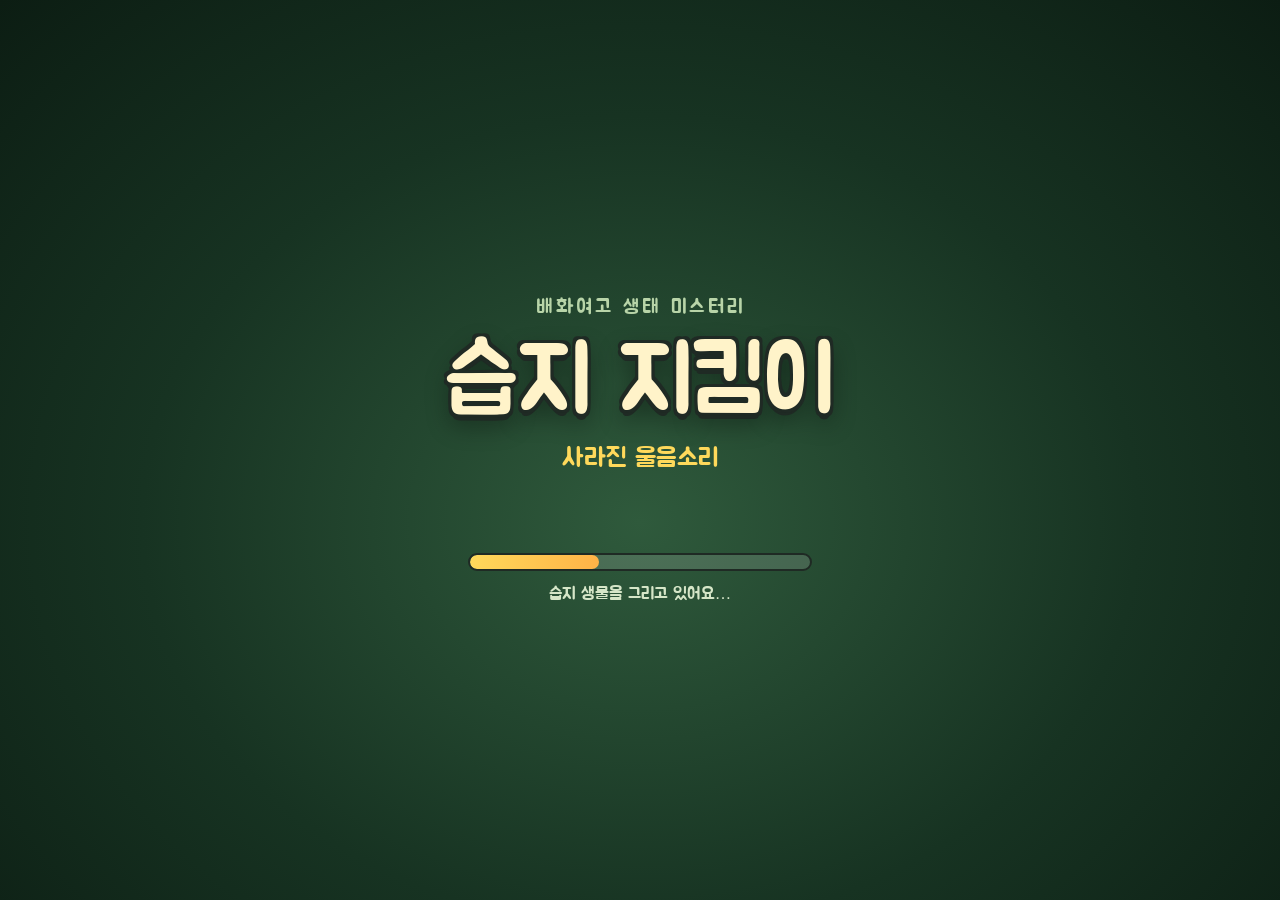
<file: phaser/index.html>
<!doctype html>
<html lang="ko">
<head>
<meta charset="utf-8">
<title>습지 지킴이 (Phaser)</title>
<meta name="viewport" content="width=device-width,initial-scale=1,maximum-scale=1,user-scalable=no,viewport-fit=cover">
<link rel="stylesheet" href="https://fonts.googleapis.com/css2?family=Jua&family=Gaegu:wght@700&display=swap">

<link rel="stylesheet" href="css/style.css">
<link rel="stylesheet" href="css/look.css">
<link rel="stylesheet" href="css/story.css">
<link rel="stylesheet" href="css/menu.css">
<link rel="stylesheet" href="css/between.css">
<link rel="stylesheet" href="css/eyecatch.css">
<style>
  html,body{touch-action:none;-webkit-user-select:none;user-select:none;-webkit-touch-callout:none}
  #game{position:fixed;left:0;top:0}
  /* 로고(준비) 화면(2026-11-21 선생님: 처음 열면 휴대 기기에서 버벅임) — 생물 그림 손질·보스 그림 불러오기를 여기서 다 끝내고 첫 화면으로(js/main.js bootWatch) */
  #boot{position:fixed;inset:0;z-index:9999;display:flex;flex-direction:column;align-items:center;justify-content:center;gap:12px;background:radial-gradient(ellipse at 50% 58%,#2f5a3c 0,#173322 55%,#0c1d13 100%);color:#fff3c9;font-family:'Jua',sans-serif;text-align:center;transition:opacity .7s ease;touch-action:none}
  #boot.out{opacity:0;pointer-events:none}
  #boot .bKick{font-size:clamp(14px,2.2vw,20px);color:#b8d4a8;letter-spacing:3px}
  #boot .bLogo{position:relative;font-size:clamp(46px,8.5vw,92px);line-height:1.1;color:#fff3c9;text-shadow:0 0 0 #1f2a24,3px 3px 0 #1f2a24,-3px 3px 0 #1f2a24,3px -3px 0 #1f2a24,-3px -3px 0 #1f2a24,0 6px 0 #1f2a24,0 10px 24px rgba(0,0,0,.45)}
  #boot .bSub{font-size:clamp(17px,2.6vw,26px);color:#ffd95b;margin-top:-4px}
  #boot .bPond{position:relative;width:min(300px,56vw);height:46px;margin:6px 0 2px}
  #boot .bPond i{position:absolute;left:50%;top:50%;width:100%;height:100%;border:3px solid rgba(159,227,218,.7);border-radius:50%;transform:translate(-50%,-50%) scale(.08);opacity:0;animation:bootRip 2.4s ease-out infinite}
  #boot .bPond i:nth-child(2){animation-delay:.8s}#boot .bPond i:nth-child(3){animation-delay:1.6s}
  @keyframes bootRip{0%{transform:translate(-50%,-50%) scale(.08);opacity:.9}100%{transform:translate(-50%,-50%) scale(1);opacity:0}}
  #boot .bBar{width:min(340px,60vw);height:14px;border-radius:99px;background:rgba(255,255,255,.14);border:2.5px solid #1f2a24;overflow:hidden}
  #boot .bBar b{display:block;height:100%;width:2%;border-radius:99px;background:linear-gradient(90deg,#ffd95b,#ffb347);animation:bootCreep 9s cubic-bezier(.1,.7,.3,1) forwards;transition:width .25s}
  @keyframes bootCreep{to{width:35%}}
  #boot .bMsg{font-size:clamp(14px,1.9vw,17px);color:#d6e6c8;min-height:1.3em}
  @media (prefers-reduced-motion:reduce){#boot .bPond i{animation:none;opacity:.5;transform:translate(-50%,-50%) scale(.6)}}
</style>
<script>window.BOOTING=true</script>
</head>
<body>
<div id="boot" role="status" aria-live="polite"><div class="bKick">배화여고 생태 미스터리</div><div class="bLogo">습지 지킴이</div><div class="bSub">사라진 울음소리</div><div class="bPond" aria-hidden="true"><i></i><i></i><i></i></div><div class="bBar" aria-hidden="true"><b></b></div><div class="bMsg">습지를 준비하고 있어요…</div></div>
<canvas id="game" aria-label="습지 지킴이 게임 화면"></canvas>
<section id="story" hidden aria-live="polite"></section>
<div id="edge"></div>

<div id="hud" hidden>
  <div class="pill" id="wave">1차 조사</div>
  <div class="pill" id="time">30초</div>
  <div id="gaugeBox"><span id="gaugeName">생태계 평형</span><div id="track"><div id="fill"></div></div><span id="state">안정</span></div>
  <div id="bossBox" hidden><span id="bossName"></span><div id="bossTrack"><div id="bossFill"></div></div></div>
  <div class="pill" id="score">0점</div>
  <button id="btnPause" aria-label="일시정지">II</button>
</div>

<div id="skillStrip" hidden></div>


<div id="warn" hidden aria-live="assertive"><div class="wBand top"></div><div class="wMid"><b>WARNING</b><span>마지막 공격! 사방에서 몰려와요</span></div><div class="wBand bot"></div></div>
<div id="radioPop" aria-live="polite"><div class="rpScr"><img src="../images/진삼쌤/표정_마스크_무전.png" alt=""></div><p></p></div>
<section class="screen" id="title" hidden>
  <div class="tBg"></div>
  <img class="tHero" src="../images/주인공/표정_기본.png" alt="">
  <div class="tMain">
    <div class="tKick">배화여고 생태 미스터리</div>
    <h1 class="tLogo">습지 지킴이</h1>
    <div class="tSub">사라진 울음소리</div>
    <nav class="tMenu" aria-label="메뉴">
      <button class="tBtn main" id="btnStart">처음부터</button>
      <div class="tCont"><button class="tBtn" id="btnCont">이어하기<small id="contInfo"></small></button><button class="tBtn tDel" id="btnDelRec" aria-label="이어하기 기록 지우기">지우기</button></div>
      <button class="tBtn" id="btnDev">🔒 스테이지 선택</button>
      <div class="tRow"><button class="tBtn" id="btnHowMenu">조작법</button><button class="tBtn" id="btnOpts">설정</button><button class="tBtn" id="btnCredits">만든 사람</button></div>
    </nav>
  </div>
  <button class="fsBtn tFs" id="btnFs1" aria-label="전체화면"><svg viewBox="0 0 24 24" aria-hidden="true"><path d="M4 9V4h5M15 4h5v5M20 15v5h-5M9 20H4v-5" fill="none" stroke="currentColor" stroke-width="2.6" stroke-linecap="round" stroke-linejoin="round"/></svg><span class="fsLbl">전체화면</span></button>
  <div class="tFoot">가로 화면으로 플레이하는 것을 권장해요</div>
</section>
<section class="screen" id="opts" hidden>
  <div class="sheet" style="width:min(460px,100%)">
    <h2 class="center">설정</h2>
    <div class="optList">
      <div class="optRow"><span>배경음</span><button class="ghost" id="setBgm"></button></div>
      <div class="optRow"><span>효과음</span><button class="ghost" id="setSfx"></button></div>
      <div class="optRow"><span>그래픽 효과</span><button class="ghost" id="setQual"></button></div>
      <div class="optRow"><span>대화 글자 속도</span><button class="ghost" id="setSpeed"></button></div>
      <div class="optRow"><span>전체화면</span><button class="ghost fsBtn" id="setFs"><span class="fsLbl">전체화면으로 보기</span></button></div>
    </div>
    <button class="big" id="btnOptsBack">돌아가기</button>
  </div>
</section>
<section class="screen" id="credits" hidden>
  <div class="sheet" style="width:min(520px,100%)">
    <h2 class="center">만든 사람</h2>
    <dl class="credList">
      <dt>만든 사람</dt><dd>배화여고 임진삼 선생님</dd>
      <dt>만든 도구</dt><dd>Phaser 게임 엔진 · Claude</dd>
    </dl>
    <p class="credNote"><span>이 이야기의 거대 생물은</span> <span>지어낸 것이에요.</span><br><span>인왕산 습지도</span> <span>이야기 속에만 있는 곳이에요.</span><br><span>생물이 들어온 시기와 이유는</span> <span>실제 기록을 바탕으로 했어요.</span></p>
    <p class="credCopy">© 2026 임진삼. All rights reserved.<br>이 게임(이야기·그림·코드)의 무단 복제·수정·배포를 금지합니다.<br>수업에서 플레이하는 것은 자유롭게 할 수 있어요.</p>
    <button class="big" id="btnCredBack">돌아가기</button>
  </div>
</section>
<section class="screen" id="howto" hidden>
  <div class="sheet">
    <h2 class="center" id="howTitle">습지를 지키는 법</h2>
    <div class="howTabs" id="howTabs" role="tablist"><button class="howTab on" data-t="story" role="tab">📖 이야기 장면</button><button class="howTab" data-t="game" role="tab">🎮 게임</button></div>
    <div class="howPane" id="howStory" hidden>
      <div class="steps four">
        <div class="step">
          <svg viewBox="0 0 80 80"><circle cx="40" cy="40" r="36" fill="#ffe8ef"/><rect x="14" y="44" width="52" height="18" rx="5" fill="#3a3f52"/><path d="M22 53h28" stroke="#fff" stroke-width="4" stroke-linecap="round"/><path d="M56 22l6 8-6 8" fill="none" stroke="#ff7f9e" stroke-width="5" stroke-linecap="round" stroke-linejoin="round"/></svg>
          <h3>다음 대사</h3><p>화면을 톡!</p>
        </div>
        <div class="step">
          <svg viewBox="0 0 80 80"><circle cx="40" cy="40" r="36" fill="#eef8f5"/><path d="M18 34h44M18 46h30" stroke="#4fb9a8" stroke-width="5" stroke-linecap="round"/><path d="M52 46h10" stroke="#a9ddd2" stroke-width="5" stroke-linecap="round" stroke-dasharray="2 6"/></svg>
          <h3>글자 한 번에</h3><p>나오는 중에 한 번 더 톡</p>
        </div>
        <div class="step">
          <svg viewBox="0 0 80 80"><circle cx="40" cy="40" r="36" fill="#fff3c9"/><path d="M24 26l16 14-16 14zM42 26l16 14-16 14z" fill="#e5a51a"/></svg>
          <h3>건너뛰기</h3><p>두 번째 볼 때부터 왼쪽 위 버튼</p>
        </div>
        <div class="step">
          <svg viewBox="0 0 80 80"><circle cx="40" cy="40" r="36" fill="#e6efff"/><circle cx="40" cy="40" r="20" fill="#fff" stroke="#5a8fd6" stroke-width="5"/><path d="M40 40V28M40 40l9 6" stroke="#5a8fd6" stroke-width="5" stroke-linecap="round"/></svg>
          <h3>글자 속도</h3><p>설정에서 느리게·보통·빠르게</p>
        </div>
      </div>
      <div class="ctl howStoryKeys">
        <div class="ch"></div><div class="ch">다음 대사</div><div class="ch">건너뛰기</div>
        <div class="cm"><span>터치</span></div><div class="cc">화면 톡</div><div class="cc">왼쪽 위 버튼</div>
        <div class="cm"><span>마우스</span></div><div class="cc">클릭</div><div class="cc">왼쪽 위 버튼</div>
        <div class="cm"><span>키보드</span></div><div class="cc"><kbd>Space</kbd> <kbd>Enter</kbd> <kbd>→</kbd></div><div class="cc">왼쪽 위 버튼 · <kbd>Esc</kbd> 메뉴</div>
      </div>
      <p class="center howNote">📻 무전기 화면이 뜨면 진삼쌤이 말하는 거예요.<br>분홍 글자는 꼭 기억할 낱말이에요!</p>
    </div>
    <div class="howPane" id="howGame">
    <div class="steps three">
      <div class="step">
        <svg viewBox="0 0 80 80"><circle cx="40" cy="40" r="36" fill="#d9f2ec"/><circle cx="52" cy="32" r="16" fill="#ff8fa8"/><path d="M22 40h14M26 34l-6 6 6 6" stroke="#4fb9a8" stroke-width="5" fill="none" stroke-linecap="round" stroke-linejoin="round"/></svg>
        <h3>움직이기</h3><p>스틱이나 키보드</p>
      </div>
      <div class="step">
        <svg viewBox="0 0 80 80"><circle cx="40" cy="40" r="30" fill="none" stroke="#4fb9a8" stroke-width="5" stroke-dasharray="7 7"/><path d="M26 26l28 28M54 26L26 54M40 16v48M16 40h48" stroke="#a9ddd2" stroke-width="3"/><circle cx="40" cy="40" r="9" fill="#ff8fa8"/></svg>
        <h3>그물 던지기</h3><p>누른 곳에 쏙!</p>
      </div>
      <div class="step">
        <svg viewBox="0 0 80 80"><circle cx="40" cy="40" r="36" fill="#d6efff"/><circle cx="40" cy="42" r="23" fill="#fff" fill-opacity=".55" stroke="#5aa9e6" stroke-width="5"/><circle cx="32" cy="33" r="5" fill="#fff"/></svg>
        <h3>거품 방울</h3><p>잠깐 무적!</p>
      </div>
    </div>
    <div class="ctl">
      <div class="ch"></div><div class="ch">움직이기</div><div class="ch">그물</div><div class="ch">거품 방울</div>
      <div class="cm"><svg viewBox="0 0 32 32"><path d="M13 17V7a2.5 2.5 0 015 0v8l5 1.4c2 .6 3 2.4 2.6 4.4L24 28H12l-4.6-6.4a2.4 2.4 0 013.6-3.1z" fill="#ffd9c7" stroke="#e5866a" stroke-width="2" stroke-linejoin="round"/></svg><span>터치</span></div><div class="cc">스틱</div><div class="cc">화면 톡</div><div class="cc or2"><span>파란 버튼</span><i>또는</i><span>두 손가락 톡</span></div>
      <div class="cm rec"><svg viewBox="0 0 32 32"><path d="M7 25l3-8L22 5l5 5-12 12z" fill="#cfe6ff" stroke="#5a8fd6" stroke-width="2" stroke-linejoin="round"/><path d="M7 25l3-8 5 5z" fill="#5a8fd6"/></svg><span>키보드 + 터치펜</span><em>추천</em></div><div class="cc rec"><span class="wasd"><kbd>W</kbd><kbd>A</kbd><kbd>S</kbd><kbd>D</kbd></span></div><div class="cc rec">화면 톡</div><div class="cc rec"><kbd>F</kbd></div>
      <div class="cm rec"><svg viewBox="0 0 32 32"><rect x="9" y="4" width="14" height="24" rx="7" fill="#eef1e7" stroke="#7d8c74" stroke-width="2"/><path d="M16 4v8M9 12h14" stroke="#7d8c74" stroke-width="2"/></svg><span>키보드 + 마우스</span><em>추천</em></div><div class="cc rec"><span class="wasd"><kbd>W</kbd><kbd>A</kbd><kbd>S</kbd><kbd>D</kbd></span></div><div class="cc rec"><kbd>좌클릭</kbd></div><div class="cc rec"><kbd>우클릭</kbd></div>
      <div class="cm"><svg viewBox="0 0 32 32"><rect x="3" y="8" width="26" height="16" rx="3" fill="#eef1e7" stroke="#7d8c74" stroke-width="2"/><path d="M7 13h2M11 13h2M15 13h2M19 13h2M23 13h2M10 19h12" stroke="#7d8c74" stroke-width="2" stroke-linecap="round"/></svg><span>키보드만</span></div><div class="cc"><span class="wasd"><kbd>W</kbd><kbd>A</kbd><kbd>S</kbd><kbd>D</kbd></span></div><div class="cc"><kbd>J</kbd></div><div class="cc"><kbd>K</kbd></div>
    </div>
    <p class="center ctrlNote">방향키로도 움직여요 · <kbd>Esc</kbd> 일시정지</p>
    <p class="center howNote">교란 생물을 놓치면 평형 막대가 줄어들어요.<br>생물에게 닿아도 줄어요. (큰 생물·공격일수록 더 많이!)<br>수가 적어지면 생태계가 스스로 회복해요.</p>
    </div>
    <button class="big" id="btnHow">알겠어요!</button>
  </div>
</section>
<div id="goAsk" hidden><div class="askBox"><p id="goAskTxt"></p><div class="askRow"><button class="ghost" id="btnAskNo">스킬 더 찍기</button><button class="big" id="btnAskYes">그냥 출발</button></div></div></div>

<div id="stampNote" hidden></div>
<div id="tripMap" hidden></div>
<section class="screen" id="brk" hidden>
  <div class="sheet wide">
    <h2 class="center" id="brkTitle"></h2>
    <div class="treeWrap" id="treeWrap">
      <div id="treeCol"><div id="tree"></div></div>
      <div id="side">
        <div id="nodeInfo"></div>
        <div class="next" id="nextCard"></div>
        <div class="row"><button class="big" id="btnGo">출발!</button></div>
      </div>
    </div>
  </div>
</section>

<section class="screen" id="pause" hidden>
  <div class="sheet" style="width:min(420px,100%)">
    <h2 class="center">잠깐 쉬어요</h2>
    <button class="big" id="btnResume">계속하기</button>
    <button class="ghost" id="btnTrainSkill" hidden>스킬 설정 (전투 트레이닝)</button>
    <button class="ghost" id="btnStorySkip" hidden>이 장면 건너뛰기 ▶▶</button>
    <div class="opt"><button class="ghost fsBtn" id="btnFs2">전체화면으로 보기</button><button class="ghost" id="btnBgm">배경음 끄기</button><button class="ghost" id="btnMute">효과음 끄기</button><button class="ghost" id="btnQual">그래픽 효과 줄이기</button><button class="ghost" id="btnHome">처음으로</button></div>
  </div>
</section>

<section class="screen" id="result" hidden>
  <div class="sheet">
    <h2 class="center" id="resTitle"></h2>
    <div class="stars" id="stars"></div>
    <p class="center" id="resLine"></p>
    <div class="tally" id="tally"></div>
    <div class="lesson" id="lesson"></div>
    <div id="resCode" hidden>🔓 스테이지 선택 비밀번호 <b>3333</b><br><small>첫 화면 오른쪽 아래에서 원하는 스테이지를 골라 다시 할 수 있어요</small></div>
    <div class="row"><button class="big" id="btnShot" hidden>기록 사진 만들기</button><button class="big" id="btnRetry" hidden>다시 도전</button><button class="ghost" id="btnAgain">처음부터</button></div>
  </div>
</section>
<section class="screen" id="dev" hidden>
  <div class="sheet">
    <h2 class="center">스테이지 선택</h2>
    <p class="center" id="devInfo">마지막 보스를 물리치면 비밀번호를 알려줘요</p>
    <div id="devLock" class="devRow">
      <input id="devCode" type="password" placeholder="비밀번호" inputmode="numeric" autocomplete="off">
      <button class="big" id="btnDevOk">확인</button>
    </div>
    <p class="center lock" id="devMsg"></p>
    <div id="devStages" hidden>
      <p class="center">실제 게임에서 그 스테이지에 도착했을 때의 스킬 포인트로 스킬을 찍고 시작해요.</p>
      <div class="devGrid" id="devGrid"></div>
    </div>
    <button class="ghost" id="btnDevBack">돌아가기</button>
  </div>
</section>
<section class="screen" id="shotView" hidden>
  <div class="sheet" style="width:min(760px,100%)">
    <h2 class="center">클리어 기록 사진</h2>
    <img id="shotImg" alt="습지 지킴이 클리어 기록">
    <p class="center">사진을 길게 누르면 저장할 수 있어요. 컴퓨터는 오른쪽 클릭으로 저장해요.</p>
    <div class="row"><button class="big" id="btnShotSave" hidden>파일로 저장</button><button class="ghost" id="btnShotClose">닫기</button></div>
  </div>
</section>

<script src="lib/phaser.min.js"></script>

<script src="rules/util.js"></script>
<script src="rules/art.js"></script>
<script src="rules/data.js"></script>
<script src="js/background.js"></script>
<script src="rules/bridge.js"></script>
<script src="rules/sound.js"></script>
<script src="rules/state.js"></script>
<script src="rules/input.js"></script>
<script src="rules/sim.js"></script>
<script src="rules/boss.js"></script>
<script src="rules/bonus.js"></script>
<script src="rules/contact.js"></script>
<script src="rules/tweaks.js"></script>
<script src="rules/fx.js"></script>
<script src="rules/anim.js"></script>

<script src="js/hero-sheet.js"></script>
<script src="js/otter-sheet.js"></script>
<script src="js/turtle-sheet.js"></script>
<script src="js/cat-sheet.js"></script>
<script src="js/nutria-sheet.js"></script>
<script src="js/frog-sheet.js"></script>
<script src="js/blue-sheet.js"></script>
<script src="js/vine-sheet.js"></script>
<script src="js/heron-sheet.js"></script>
<script src="js/view.js"></script>
<script src="js/ui.js"></script>
<script src="js/tree.js"></script>
<script src="js/stages.js"></script>
<script src="data/story.js"></script>
<script src="js/story-scenes.js"></script>
<script src="js/story.js"></script>
<script src="js/between.js"></script>
<script src="js/eyecatch.js"></script>
<script src="js/part2.js"></script>
<script src="js/rescue.js"></script>
<script src="js/menu.js"></script>
<script src="js/touchmenu.js"></script>
<script src="js/TitleScene.js"></script>
<script src="js/PlayScene.js"></script>
<script src="js/main.js"></script>
</body>
</html>
</file>
<file: phaser/css/style.css>
/* © 2026 임진삼. All rights reserved. 무단 복제·수정·배포 금지 */
:root{ --water:#9fe3da; --bank:#cdeb9b; --ink:#3d5a4c; --paper:#fffdf6; --pink:#ff8fa8; --pink-d:#e56a87; --gold:#ffc93c; --gold-d:#e5a51a; --good:#5fc77f; --warn:#ffb545; --bad:#ff6f7d; --mint-d:#4fb9a8; --font:"Jua","Apple SD Gothic Neo","Noto Sans KR","Malgun Gothic",sans-serif; color-scheme:light; } html,body{height:100%;margin:0;overflow:hidden;background:var(--bank);color:var(--ink);font-family:var(--font); -webkit-user-select:none;user-select:none;-webkit-touch-callout:none;-webkit-tap-highlight-color:transparent;overscroll-behavior:none} #game{position:fixed;inset:0;width:100%;height:100%;display:block;touch-action:none} #game{width:100% !important;height:100% !important} button{font:inherit;color:inherit;border:0;cursor:pointer;touch-action:manipulation} button:focus-visible{outline:3px solid var(--pink-d);outline-offset:2px} #hud{position:fixed;top:0;left:0;right:0;display:flex;align-items:center;gap:10px;pointer-events:none; padding:calc(8px + env(safe-area-inset-top,0px)) max(12px,env(safe-area-inset-right,0px)) 0 max(12px,env(safe-area-inset-left,0px))} .pill{background:var(--paper);border:3px solid #fff;box-shadow:0 3px 0 rgba(61,90,76,.22);border-radius:999px;padding:6px 16px;font-size:clamp(17px,2.6vmin,25px);white-space:nowrap;font-variant-numeric:tabular-nums} #gaugeBox{flex:1;min-width:0;display:flex;align-items:center;gap:8px;background:var(--paper);border:3px solid #fff;border-radius:999px;box-shadow:0 3px 0 rgba(61,90,76,.22);padding:4px 12px} #gaugeName{font-size:clamp(16px,2.4vmin,23px);white-space:nowrap} #track{flex:1;min-width:30px;height:clamp(18px,2.8vmin,28px);border-radius:99px;background:#e6eedd;overflow:hidden;position:relative} #fill{position:absolute;inset:0;transform-origin:left;background:var(--good);border-radius:99px;transition:background .2s} #state{font-size:clamp(16px,2.4vmin,23px);width:3.6em;text-align:center;white-space:nowrap} #btnPause{pointer-events:auto;width:clamp(44px,6vmin,56px);height:clamp(44px,6vmin,56px);border-radius:50%;background:var(--paper);border:3px solid #fff;box-shadow:0 3px 0 rgba(61,90,76,.22);display:grid;place-items:center;font-size:15px;flex:none} #edge{position:fixed;inset:0;pointer-events:none;box-shadow:inset 0 0 0 0 var(--bad);transition:box-shadow .15s} .screen{position:fixed;inset:0;overflow-y:auto;-webkit-overflow-scrolling:touch;display:flex;background:rgba(159,227,218,.62); padding-block:max(14px,env(safe-area-inset-top,0px)) max(14px,env(safe-area-inset-bottom,0px)); padding-left:max(16px,env(safe-area-inset-left,0px));padding-right:max(16px,env(safe-area-inset-right,0px))} .screen:not([hidden]){animation:scrIn .38s ease-out} .screen:not([hidden]) .sheet{animation:sheetIn .42s cubic-bezier(.2,.9,.3,1.15)} @keyframes scrIn{from{opacity:0}to{opacity:1}} @keyframes sheetIn{from{opacity:0;transform:translateY(26px) scale(.96)}to{opacity:1;transform:none}} .sheet{margin:auto;width:min(780px,100%);background:var(--paper);border:6px solid #fff;border-radius:34px;box-shadow:0 8px 0 rgba(61,90,76,.2);padding:22px 26px;display:flex;flex-direction:column;gap:14px;box-sizing:border-box} h1,h2,h3,p{margin:0;font-weight:400} h2{font-size:30px;text-wrap:balance} p{font-size:18px;line-height:1.45} .big{background:var(--pink);box-shadow:0 6px 0 var(--pink-d);color:#fff;font-size:26px;padding:12px 44px;border-radius:999px;align-self:center;transition:transform .08s,box-shadow .08s} .big:active{transform:translateY(5px);box-shadow:0 1px 0 var(--pink-d)} .ghost{background:#eef5e4;box-shadow:0 4px 0 #d3e2c0;font-size:19px;padding:9px 26px;border-radius:999px} #title{background:transparent} #title .wrap{margin:auto;display:flex;flex-direction:column;align-items:center;gap:12px;width:100%} #school{font-size:clamp(20px,4.2vmin,36px);color:var(--pink-d);letter-spacing:.14em;text-align:center;line-height:1;margin-bottom:-4px} #logo{font-size:clamp(58px,13vmin,112px);color:var(--pink-d);line-height:1;letter-spacing:.02em;text-align:center; -webkit-text-stroke:14px #fff;paint-order:stroke fill;filter:drop-shadow(0 6px 0 rgba(61,90,76,.22))} #tag{font-size:clamp(18px,3.4vmin,25px);background:var(--paper);border:4px solid #fff;padding:6px 20px;border-radius:99px;text-align:center} #parade{display:flex;justify-content:center;align-items:flex-end;flex-wrap:wrap;max-width:100%} #parade canvas{width:clamp(70px,14vmin,124px);height:clamp(70px,14vmin,124px);margin:0 -4px;animation:bob 1.6s ease-in-out infinite} #parade canvas:nth-child(2n){animation-delay:-.8s} @keyframes bob{50%{transform:translateY(-9px) rotate(var(--r,3deg))}} #titleOpts{display:flex;align-items:center;justify-content:center;margin-top:4px;background:rgba(255,253,246,.88);border-radius:99px;padding:2px 8px} #btnFs1{display:inline-flex;align-items:center;gap:6px;background:#fff;border:3px solid var(--pink);box-shadow:0 4px 0 var(--pink-d);border-radius:99px;font-size:16px;padding:6px 16px;color:var(--pink-d);margin:4px 2px;transition:transform .08s,box-shadow .08s} #btnFs1 svg{width:18px;height:18px} #btnFs1:active{transform:translateY(3px);box-shadow:0 1px 0 var(--pink-d)} @media (hover:hover){#btnFs1:hover{background:#fff3f6}} #hint{font-size:16px;padding:2px 14px;border-left:2px solid #d3e2c0} .fsBtn[hidden]+#hint{border-left:0} @media (max-width:560px){#titleOpts{flex-direction:column;border-radius:22px;padding:2px 12px 8px}#hint{border-left:0;font-size:14px}} .steps{display:grid;grid-template-columns:repeat(3,minmax(0,1fr));gap:12px} .step{background:#eef8f5;border-radius:22px;padding:12px;display:flex;flex-direction:column;align-items:center;gap:6px;text-align:center;min-width:0} .step svg,.step .imgs{height:76px} .step h3{font-size:21px} .devRow{display:flex;gap:10px;justify-content:center;align-items:center} #devCode{font:inherit;font-size:22px;padding:8px 16px;border-radius:99px;border:3px solid #d3e2c0;width:min(260px,60vw);text-align:center;background:#fff} .devGrid{display:grid;grid-template-columns:repeat(3,minmax(0,1fr));gap:8px} .devStage{background:#eef8f5;border-radius:16px;padding:10px 6px;font-size:17px;box-shadow:0 3px 0 #d3e2c0} #btnDev{position:absolute;right:max(12px,env(safe-area-inset-right,0px));bottom:max(10px,env(safe-area-inset-bottom,0px));background:none;box-shadow:none;font-size:14px;font-weight:700;color:rgba(61,90,76,.6);padding:6px 10px} #resCode{margin:10px auto 0;padding:10px 16px;border-radius:14px;background:#fff6d6;border:2px dashed #e0b84a;text-align:center;font-weight:700;color:#6b5418;width:fit-content} #resCode b{font-size:1.5em;letter-spacing:.12em;color:#c0392b} #goAsk{position:fixed;inset:0;z-index:30;background:rgba(61,90,76,.38);display:grid;place-items:center;padding:16px} .askBox{background:var(--paper);border:6px solid #fff;border-radius:28px;box-shadow:0 8px 0 rgba(61,90,76,.2);padding:20px 26px;display:flex;flex-direction:column;gap:14px;text-align:center;font-size:21px;line-height:1.4;animation:sheetIn .3s cubic-bezier(.2,.9,.3,1.15)} .askBox b{color:var(--pink-d);font-weight:400} .askBox small{font-size:15px;color:#8c9a84} .askRow{display:flex;gap:10px;justify-content:center;flex-wrap:wrap} .ctrl{width:100%;border-collapse:separate;border-spacing:0 4px;font-size:15px;text-align:center} .ctrl th{font-weight:400;color:#6f7f66;font-size:13px;padding:0 4px} .ctrl td{background:#f4f6ee;padding:5px 8px} .ctrl td:first-child{border-radius:12px 0 0 12px;color:var(--pink-d);white-space:nowrap} .ctrl td:last-child{border-radius:0 12px 12px 0} .ctrl small{font-size:12px;color:#8c9a84} .ctrlNote{font-size:14px;color:#6f7f66;margin-top:-4px} #howto .sheet{width:min(920px,100%)} .ctl{display:grid;grid-template-columns:auto repeat(3,minmax(0,1fr));gap:5px 6px;align-items:stretch;font-size:clamp(15px,2.1vmin,20px)} .ctl .ch{text-align:center;color:#6f7f66;font-size:.8em;padding-bottom:1px} .ctl .cm{display:flex;align-items:center;gap:7px;background:#f4f6ee;border-radius:14px;padding:6px 12px 6px 8px;white-space:nowrap} .ctl .cm svg{width:1.6em;height:1.6em;flex:none} .ctl .cm em{font-style:normal;font-size:.7em;background:var(--pink);color:#fff;border-radius:99px;padding:1px 7px} .ctl .cc{display:flex;align-items:center;justify-content:center;gap:3px;background:#f4f6ee;border-radius:14px;padding:6px 6px;text-align:center} .ctl .rec{background:#fff1f4;box-shadow:inset 0 0 0 2px var(--pink)} .ctl kbd{font-size:1em;min-width:1.7em;padding:2px 8px;border-radius:9px;border-width:2px 2px 4px} .ctl .wasd{display:inline-flex;gap:3px}.ctl .wasd kbd{min-width:1.45em;padding:1px 4px;font-size:.92em} .ctl .cc{min-width:0;overflow:hidden} .ctl .or2{flex-wrap:wrap;gap:2px 6px;line-height:1.2}.ctl .or2 i{font-style:normal;font-size:.72em;color:#fff;background:#9fb59a;border-radius:99px;padding:1px 7px} @media (max-height:820px){#howto .step svg,#howto .step .imgs{height:56px}#howto .imgs canvas{width:56px;height:56px}#howto .step{padding:8px;gap:3px}#howto .step p{font-size:15px}#howto .sheet{gap:8px}} #ctrlHint{position:fixed;left:50%;bottom:calc(46px + env(safe-area-inset-bottom,0px));transform:translateX(-50%);max-width:92vw;text-align:center;background:rgba(255,253,246,.94);border:3px solid #fff;border-radius:22px;padding:6px 16px;font-size:clamp(13px,1.9vmin,18px);pointer-events:none;box-shadow:0 3px 0 rgba(61,90,76,.2);transition:opacity .7s;z-index:4} #ctrlHint.off{opacity:0} .keys{display:flex;flex-wrap:wrap;justify-content:center;align-items:center;gap:6px 14px;background:#f4f6ee;border-radius:16px;padding:8px 12px;font-size:16px} .keys b{font-weight:400;color:#6f7f66} .keys span{white-space:nowrap} kbd{display:inline-block;min-width:1.6em;padding:1px 6px;margin:0 1px;border-radius:7px;background:#fff;border:2px solid #d3e2c0;border-bottom-width:4px;font:inherit;font-size:.92em;text-align:center;line-height:1.3} .step p{font-size:16px} .imgs{display:flex;justify-content:center} .imgs canvas{width:68px;height:68px;margin:4px -8px 0} .split{display:grid;grid-template-columns:minmax(0,1fr) minmax(0,1fr);gap:18px} .next{display:flex;flex-direction:column;gap:6px;background:#eef8f5;border-radius:24px;padding:14px;align-items:center;text-align:center;min-width:0} .next canvas{width:150px;height:150px;margin:-14px 0} .next h3{font-size:27px} .next p{font-size:17px} .next .tip{background:#fff3c9;border-radius:14px;padding:6px 12px;font-size:16px} .choices{display:flex;flex-direction:column;gap:10px;min-width:0} .choices h3{font-size:21px;text-align:center} .choice{display:flex;align-items:center;gap:12px;text-align:left;background:#fff;border:3px solid #e6eedd;border-radius:20px;padding:9px 14px;box-shadow:0 4px 0 #d9e6c8} .choice:active{transform:translateY(3px);box-shadow:0 1px 0 #d9e6c8} .choice svg{width:42px;height:42px;flex:none} .choice b{font-weight:400;font-size:20px;display:block} .choice span{font-size:15px;display:block;line-height:1.3} .stars{font-size:54px;letter-spacing:.08em;color:#e4e9d9;text-align:center;line-height:1} .stars i{font-style:normal;color:var(--gold)} .tally{display:flex;flex-wrap:wrap;justify-content:center;gap:8px} .chip{display:flex;align-items:center;background:#eef8f5;border-radius:99px;padding:2px 14px 2px 4px;font-size:18px;font-variant-numeric:tabular-nums} .chip canvas{width:42px;height:42px} .row{display:flex;gap:12px;justify-content:center;flex-wrap:wrap;align-items:center} .lesson{background:#fff3c9;border-radius:18px;padding:10px 16px;font-size:17px;text-align:center} .center{text-align:center} @media (max-height:520px){ .sheet{padding:12px 18px;gap:8px;border-radius:26px} h2{font-size:23px} p{font-size:15px} .big{font-size:21px;padding:8px 34px} .step svg,.step .imgs{height:50px} .imgs canvas{width:50px;height:50px} .step h3{font-size:17px} .step p{font-size:14px} .step{padding:7px} .next canvas{width:76px;height:76px;margin:-8px 0} .next h3{font-size:20px} .next p{font-size:14px} .next .tip{font-size:14px;padding:4px 10px} .next{padding:8px;gap:3px} .choices{gap:6px} .choices h3{font-size:16px} .choice{padding:4px 10px} .choice svg{width:30px;height:30px} .choice b{font-size:16px} .choice span{font-size:13px} .stars{font-size:36px} .chip{font-size:15px} .chip canvas{width:32px;height:32px} .lesson{font-size:14px;padding:6px 12px} .pill,#gaugeName,#state{font-size:14px} #btnPause{width:40px;height:40px} } @media (max-width:560px){ .split{grid-template-columns:1fr} .steps{grid-template-columns:1fr} #gaugeName{display:none} .pill{font-size:14px;padding:4px 9px} } #bossBox{flex:1;min-width:0;display:flex;align-items:center;gap:8px;background:var(--paper);border:3px solid #fff;border-radius:999px;box-shadow:0 3px 0 rgba(61,90,76,.22);padding:4px 12px} #bossName{font-size:clamp(16px,2.4vmin,23px);white-space:nowrap} #bossTrack{flex:1;min-width:30px;height:clamp(18px,2.8vmin,28px);border-radius:99px;background:#f5dfe3;overflow:hidden;position:relative} #bossFill{position:absolute;inset:0;transform-origin:left;background:var(--bad);border-radius:99px} #time.hearts{color:var(--pink-d);letter-spacing:.04em} #skillStrip{position:fixed;left:50%;transform:translateX(-50%);bottom:calc(6px + env(safe-area-inset-bottom,0px));display:flex;gap:4px;pointer-events:none;max-width:56vw;flex-wrap:wrap;justify-content:center} #skillStrip span{display:flex;align-items:center;gap:1px;background:rgba(255,253,246,.88);border-radius:99px;padding:2px 9px 2px 4px;font-size:clamp(14px,2vmin,19px);font-variant-numeric:tabular-nums} #skillStrip svg{width:clamp(20px,2.8vmin,26px);height:clamp(20px,2.8vmin,26px)} .wide{width:min(1600px,100%);padding:12px 18px} .treeWrap{display:grid;grid-template-columns:minmax(0,2.6fr) minmax(0,1fr);gap:16px;align-items:start} .treeWrap.solo{grid-template-columns:minmax(0,1fr)} .treeWrap.solo #treeCol,.treeWrap.solo #nodeInfo,.treeWrap.solo #pointsPill,.treeWrap.solo #buildName{display:none} #tree{--d:clamp(40px,min(4.7vw,7.4vh),84px);display:grid;grid-template-columns:1.45fr 1.45fr 1fr 1.45fr;gap:8px} #treeCol{display:flex;flex-direction:column;gap:8px;min-width:0} #synRow{--sw:5.9em;} .sgrid2{display:grid;grid-template-columns:repeat(9,minmax(0,1fr));gap:5px} .sgrid2+.sgrid2{margin-top:5px} .syn2{background:#eef1e7;color:#a3ae9a;border-radius:12px;padding:5px 2px;font-size:1em;line-height:1.15;word-break:keep-all;min-height:2.7em;transition:background .25s,color .25s,box-shadow .25s} .syn2 sup{font-size:.7em;margin-left:1px} .syn2.on{background:linear-gradient(#ffe683,#ffc93c);color:var(--ink);box-shadow:0 0 0 2px #fff,0 0 12px rgba(255,190,40,.7)} .syn2.lv2{background:linear-gradient(#ffd25a,#ff9f3c);box-shadow:0 0 0 2px #fff,0 0 16px rgba(255,140,40,.85)} .syn2.sel{outline:3px solid var(--ink)} .syn2.pop{animation:synPop .75s ease-out} @keyframes synPop{0%{transform:scale(1)}30%{transform:scale(1.3);box-shadow:0 0 0 4px #fff,0 0 34px 12px rgba(255,205,60,.95)}100%{transform:scale(1)}} #synRow{font-size:clamp(9.5px,.98vw,13px)} .synPanel{position:relative;border:3px solid #f0dc9a;background:#fffbea;border-radius:18px;padding:14px 8px 8px;margin-top:10px} .sbadge{position:absolute;top:-14px;left:50%;transform:translateX(-50%);background:var(--gold);color:var(--ink);padding:1px 18px;border-radius:99px;font-size:18px;white-space:nowrap} .sbody{display:flex;gap:.6em;justify-content:center;align-items:flex-start;flex-wrap:wrap} .scol{display:flex;flex-direction:column;gap:9px} .sblk{display:flex;flex-direction:column;gap:3px;align-items:center} .scap{font-size:.92em;color:#6f7f66;text-align:center;white-space:nowrap}.scap em{font-style:normal;color:#d79a12;margin-left:4px} .stbl{display:grid;gap:3px;align-items:center} .stbl .sh{font-size:.8em;color:#8c9a84;text-align:center;white-space:nowrap} .stbl .rh,.stbl .st{text-align:right;padding-right:4px} .stbl .st{color:#d79a12;font-size:.92em;white-space:nowrap} .stbl .syn{width:var(--sw);box-sizing:border-box;padding:4px 2px;border-radius:10px;font-size:1em;line-height:1.15;display:flex;flex-direction:column;align-items:center;justify-content:center;white-space:normal;word-break:keep-all;text-align:center;min-height:2.3em} .stbl .syn i{font-style:normal;font-size:9px;letter-spacing:1px} #nodeInfo .cond{color:#7d8c74;font-size:.85em}#nodeInfo .lvl{font-size:.9em;border-radius:10px;padding:2px 6px}#nodeInfo .lvl.cur{background:#fff3c9} #nodeInfo p.lvl.cur{font-size:1em;font-weight:bold;color:#3b4a32} .syn{background:#eef1e7;color:#8c9a84;border-radius:99px;padding:5px 12px;font-size:15px} .syn.on{background:var(--gold);color:var(--ink)} .syn.sel{outline:3px solid var(--ink)} #buildName{font-size:16px;text-align:center} .branch{display:flex;flex-direction:column;align-items:center;background:#f4faf0;border-radius:20px;padding:8px 4px;min-width:0} .node{-webkit-user-select:none;user-select:none;-webkit-touch-callout:none;touch-action:none} .node.holding .dot::after{content:'';position:absolute;inset:-9px;border-radius:50%;background:conic-gradient(var(--c) var(--p,0%),rgba(61,90,76,.12) 0);-webkit-mask:radial-gradient(farthest-side,transparent calc(100% - 6px),#000 calc(100% - 5px));mask:radial-gradient(farthest-side,transparent calc(100% - 6px),#000 calc(100% - 5px));pointer-events:none} .node.learned .dot{animation:nodePop .45s ease-out} @keyframes nodePop{0%{transform:scale(1)}35%{transform:scale(1.22);box-shadow:0 0 0 6px rgba(255,255,255,.9),0 0 22px 6px rgba(255,201,60,.8)}100%{transform:scale(1)}} .bReset{margin-top:6px;font-size:13px;padding:2px 14px;border-radius:99px;background:#fff;color:var(--c);border:2px solid var(--c);box-shadow:0 2px 0 rgba(61,90,76,.15)} .bReset:disabled{opacity:.35;box-shadow:none} .bReset{white-space:nowrap} #tree .bReset.bReset2{border-style:dashed;opacity:.8} #nodeInfo .holdTip{font-size:13px;color:#8c9a84;margin-top:-2px} .bname{font-size:22px;color:var(--ink);background:var(--c);padding:1px 14px;border-radius:99px;margin-bottom:6px;color:#fff} .tier{display:flex;justify-content:center;gap:3px;width:100%} .branch svg.conn{width:100%;height:16px;display:block} .node{display:flex;flex-direction:column;align-items:center;gap:1px;background:none;padding:0;width:calc(var(--d)*1.32);min-width:0;flex:0 1 calc(var(--d)*1.32)} .dot{position:relative;width:var(--d);height:var(--d);border-radius:50%;background:#fff;border:4px solid var(--c);display:grid;place-items:center;box-shadow:0 3px 0 rgba(61,90,76,.18);box-sizing:border-box} .dot svg{width:calc(var(--d)*.64);height:calc(var(--d)*.64)} .node.locked .dot{border-color:#d7dfcc;background:#eef1e7} .node.locked svg{opacity:.32;filter:grayscale(1)} .node.max .dot{background:#fff3c9;border-color:var(--gold)} .node.sel .dot{outline:4px solid var(--ink);outline-offset:1px} .pips{font-size:clamp(11px,1.45vw,19px);letter-spacing:1px;color:var(--c);line-height:1.1} .node.locked .pips{color:#c8d0bd} .node.boon .dot{border-style:dashed} .nn{font-size:clamp(12px,1.3vw,19px);line-height:1.15;text-align:center;word-break:keep-all} #side{display:flex;flex-direction:column;gap:8px;min-width:0} #pointsPill{align-self:center;background:var(--gold);padding:3px 18px;border-radius:99px;font-size:19px} #nodeInfo{background:#fff;border:3px solid #e6eedd;border-radius:18px;padding:9px 12px;display:flex;flex-direction:column;gap:4px;text-align:center} #nodeInfo h3{font-size:clamp(20px,2.2vw,26px)} #nodeInfo p{font-size:clamp(15px,1.6vw,19px);line-height:1.35} #nodeInfo .lock{color:var(--pink-d)} #btnBuy{background:var(--mint-d);color:#fff;font-size:21px;border-radius:99px;padding:6px 24px;align-self:center;box-shadow:0 4px 0 #3b9587} #btnBuy:disabled{background:#d7dfcc;box-shadow:none;cursor:default} #side .next{padding:7px} #side .next canvas{width:clamp(56px,6.5vw,86px);height:clamp(56px,6.5vw,86px);margin:-8px 0} #side .next h3{font-size:21px} #side .next p{font-size:15px} #side .next .tip{font-size:14px} .steps.four{grid-template-columns:repeat(4,minmax(0,1fr))} .opt{display:flex;flex-direction:column;gap:8px} .opt button{width:100%} @media (max-height:520px){ .sheet.wide{padding:8px 14px;gap:5px} .treeWrap{gap:8px} #tree{gap:5px}.branch{padding:4px 2px}.bname{font-size:13px;margin-bottom:2px} .dot{width:33px;height:33px;border-width:3px}.dot svg{width:20px;height:20px}.node{width:37px;flex-basis:37px}.syn{font-size:11px;padding:1px 7px}#synRow{font-size:11px}.stbl .syn{padding:1px 2px;min-height:2.1em}.stbl .sh,.scap,.stbl .st{font-size:10px}.synPanel{padding:12px 6px 6px;margin-top:10px}.sbadge{font-size:13px;top:-11px}.sbody{gap:8px}.scol{gap:4px}.stbl{gap:2px}#buildName{font-size:12px}#treeCol{gap:3px}.nn{display:none}.pips{font-size:9px} .branch svg.conn{height:8px} #pointsPill{font-size:15px;padding:1px 12px}#nodeInfo{padding:4px 8px;gap:2px}#nodeInfo h3{font-size:16px}#nodeInfo p{font-size:13px}#btnBuy{font-size:15px;padding:3px 18px;box-shadow:0 2px 0 #3b9587} #side{gap:5px}#side .next{padding:4px;flex-direction:row;flex-wrap:wrap;justify-content:center;text-align:left}#side .next canvas{width:44px;height:44px;margin:0}#side .next h3{font-size:15px}#side .next p{font-size:12px}#side .next .tip{font-size:12px;padding:2px 8px} #skillStrip svg{width:14px;height:14px}#skillStrip span{font-size:11px} .keys{font-size:12px;padding:4px 8px;gap:3px 10px}.ctl{font-size:12px;gap:3px 4px}.ctl .cm,.ctl .cc{padding:2px 6px}.ctl kbd{padding:0 5px}.ctrlNote{font-size:10px}.steps.four .step p{font-size:12px}.steps.four .step h3{font-size:15px} } @media (max-width:720px){.treeWrap{grid-template-columns:minmax(0,1fr)}.steps.four{grid-template-columns:repeat(2,minmax(0,1fr))}} @media (max-height:520px){#side .next .tip{display:none}#side .row{flex-wrap:nowrap;gap:6px}#side .row .ghost{font-size:13px;padding:4px 10px;box-shadow:0 2px 0 #d3e2c0}#side .row .big{font-size:17px;padding:5px 22px;box-shadow:0 3px 0 var(--pink-d)}#brkTitle{font-size:19px}} #shotImg{display:block;width:100%;max-height:58vh;object-fit:contain;border-radius:18px;-webkit-touch-callout:default;-webkit-user-select:auto;user-select:auto} #shotView{z-index:5} @media (prefers-reduced-motion:reduce){#parade canvas,.screen:not([hidden]),.screen:not([hidden]) .sheet{animation:none}} #nodeInfo p{word-break:keep-all;text-wrap:balance}
</file>
<file: phaser/css/look.css>
/* © 2026 임진삼. All rights reserved. 무단 복제·수정·배포 금지 */
[hidden]{display:none!important} :root{--ink:#2d3b33;--line:#1f2a24;--paper:#fffaf0;--gold:#ffc93c;--gold-d:#d99a14;--pink:#ff7f9e;--pink-d:#d9577a;--mint-d:#3fae9c;color-scheme:light} html,body{background:#9fcf6e;color:var(--ink)} .pill,#gaugeBox,#bossBox{background:linear-gradient(#fffdf6,#f3ead2);border:2.5px solid var(--line);border-radius:10px;color:var(--ink);box-shadow:0 4px 0 rgba(31,42,36,.35)} #track{background:#e2dcc3;border:2px solid var(--line);height:14px;border-radius:4px} #fill{border-radius:2px;box-shadow:inset 0 3px 0 rgba(255,255,255,.45)} #btnPause{background:linear-gradient(#fffdf6,#f3ead2);border:2.5px solid var(--line);border-radius:10px;box-shadow:0 4px 0 rgba(31,42,36,.35)} .screen{background:radial-gradient(ellipse at center,rgba(40,80,50,.25),rgba(20,45,30,.62))} #title{background:radial-gradient(ellipse at 50% 55%,rgba(255,255,255,0) 35%,rgba(20,45,30,.35))} .sheet{background:linear-gradient(#fffdf6,#f6eedb);border:3px solid var(--line);border-radius:18px;color:var(--ink); box-shadow:inset 0 0 0 4px #fffdf6,inset 0 0 0 6px #b8d68e,0 8px 0 rgba(31,42,36,.4),0 18px 40px rgba(20,40,20,.35)} h2{color:#2f6b45;text-shadow:0 2px 0 #fff} .big{background:linear-gradient(#ff9bb4,#f2698d);color:#fff;border:3px solid var(--line);border-radius:14px;text-shadow:0 2px 0 rgba(120,30,60,.45);box-shadow:0 5px 0 var(--line)} .big:active{box-shadow:0 1px 0 var(--line)} .ghost{background:#fffdf6;color:var(--ink);border:2.5px solid var(--line);border-radius:12px;box-shadow:0 3px 0 rgba(31,42,36,.35)} #school{color:#2f6b45;text-shadow:0 2px 0 #fff} #logo{color:#ff7f9e;-webkit-text-stroke:12px #fff;paint-order:stroke fill;filter:drop-shadow(0 0 1px #1f2a24) drop-shadow(0 0 1px #1f2a24) drop-shadow(0 6px 0 rgba(31,42,36,.45))} #tag{background:var(--paper);border:2.5px solid var(--line);color:var(--ink);box-shadow:0 4px 0 rgba(31,42,36,.3)} #titleOpts{background:rgba(255,250,240,.92);border:2px solid var(--line)} #btnFs1{color:var(--pink-d)} #hint{border-left-color:#c9d8b0} .step,.next{background:#eef6e2;border:2px solid #c9dcae} .step h3,.next h3{color:#2f6b45} .next .tip,.lesson{background:#fff3c9;border:2px solid #f0d27a;color:#5a4a1a} .next .tease{width:clamp(48px,7vw,86px);aspect-ratio:1;border-radius:50%;display:grid;place-items:center;background:radial-gradient(circle at 35% 30%,#3d5a48,#1f2e25);border:3px solid #1f2a24;box-shadow:0 4px 0 rgba(31,42,36,.25)} .next .tease span{color:#ffe7a3;font-size:clamp(26px,4vw,48px);line-height:1} .next .teaseNo{color:#6f7f66;font-size:.85em!important;margin:0} #howProt .howQ{width:clamp(48px,9vh,80px);aspect-ratio:1;border-radius:50%;display:grid;place-items:center;margin:auto;background:radial-gradient(circle at 35% 30%,#3d5a48,#1f2e25);border:3px solid #1f2a24;color:#ffe7a3;font-size:clamp(24px,5vh,44px)} .node.hidden .dot svg{opacity:0}.node.hidden .dot::after{content:'?';position:absolute;inset:0;display:grid;place-items:center;color:#9aa79a;font-size:1.3em}.node.hidden .dot{position:relative} .chip{background:#eef6e2;border:2px solid #c9dcae} .stars{color:#ddd6c0} #skillStrip span{background:rgba(255,250,240,.92);border:1.5px solid var(--line);color:var(--ink)} #brk .branch{background:#f2f7e8;border:2px solid #c9dcae} #brk .bname{color:#fff;border:2px solid var(--line);text-shadow:0 1px 0 rgba(0,0,0,.25)} #brk .dot{background:#fffdf6;border-width:4px;box-shadow:0 0 0 2px var(--line),0 4px 0 rgba(31,42,36,.35)} #brk .node.locked .dot{background:#e8e8de;border-color:#c9cfbd} #brk .node.max .dot{background:#fff3c9;border-color:var(--gold);box-shadow:0 0 0 2px var(--line),0 0 14px rgba(255,201,60,.8)} #brk .node.sel .dot{outline:3px solid #ff7f9e;outline-offset:3px} #brk .nn{color:var(--ink)} #brk .node.locked .nn{color:#9aa38f} #brk .conn path{stroke:#b6c79c} #nodeInfo{background:#fffdf6;border:2.5px solid var(--line);color:var(--ink);box-shadow:0 4px 0 rgba(31,42,36,.3)} #nodeInfo h3{color:#2f6b45} #nodeInfo .lock{color:var(--pink-d)} .syn{background:#eef1e7;color:#8c9a84;border:1.5px solid #c9d8b0} .syn.on{background:var(--gold);color:var(--ink);border-color:var(--line)} .syn.sel{outline:3px solid #ff7f9e} #pointsPill{background:var(--gold);color:var(--ink);border:2.5px solid var(--line);box-shadow:0 3px 0 rgba(31,42,36,.35)} #btnBuy{background:#3fae9c;color:#fff;border:2.5px solid var(--line);box-shadow:0 4px 0 var(--line)} #btnBuy:disabled{background:#e2e6d8;color:#9aa38f;border-color:#b8bfa8;box-shadow:none} .askBox{background:linear-gradient(#fffdf6,#f6eedb);border:3px solid var(--line);box-shadow:inset 0 0 0 4px #fffdf6,inset 0 0 0 6px #b8d68e,0 8px 0 rgba(31,42,36,.4)} .askBox b{color:var(--pink-d)} #goAsk{background:rgba(20,45,30,.45)} #friendPick{position:fixed;inset:0;z-index:29;background:rgba(20,45,30,.55);display:grid;place-items:center;padding:16px} .fpBox{background:linear-gradient(#fffdf6,#f6eedb);border:3px solid var(--line);border-radius:28px;box-shadow:inset 0 0 0 4px #fffdf6,inset 0 0 0 6px #e5a51a,0 8px 0 rgba(31,42,36,.4);padding:18px 22px;text-align:center;max-width:720px;animation:sheetIn .3s cubic-bezier(.2,.9,.3,1.15)} .fpBox h2{margin:0 0 6px;font-size:28px;font-weight:400;color:#b7790d}.fpBox p{margin:0 0 14px;font-size:18px;line-height:1.45}.fpBox small{font-size:14px;color:#8c9a84} #fpRow{display:flex;gap:14px;justify-content:center;flex-wrap:wrap} .fpCard{font:inherit;width:190px;display:flex;flex-direction:column;align-items:center;gap:4px;padding:10px 10px 14px;border-radius:20px;border:3px solid var(--line);background:#fff8e6;cursor:pointer;box-shadow:0 5px 0 rgba(31,42,36,.3);transition:transform .12s} .fpCard:hover{transform:translateY(-4px) scale(1.03);background:#fff1c9}.fpCard canvas{width:130px;height:130px}.fpCard b{font-weight:400;font-size:24px;color:#3c3550}.fpCard span{font-size:15px;line-height:1.35;color:#5b6a55} @media(max-height:520px){.fpCard{width:150px}.fpCard canvas{width:84px;height:84px}.fpBox p{font-size:15px;margin-bottom:8px}.fpBox h2{font-size:22px}} .branch.sealed .tier,.branch.sealed .conn{opacity:.28;filter:grayscale(1)}.branch.sealed{position:relative} .sealTip{position:absolute;left:50%;top:52%;transform:translate(-50%,-50%);background:#fffdf6;border:3px solid #e5a51a;border-radius:16px;padding:8px 10px;font-size:15px;line-height:1.35;color:#8a5b07;white-space:nowrap;box-shadow:0 4px 0 rgba(31,42,36,.25);pointer-events:none} .node.buddy .dot{box-shadow:0 0 0 4px #ffd24a,0 0 14px 4px rgba(255,210,74,.8)}.node.other{opacity:.72}.node.other .pips{visibility:hidden} .synPanel{background:#fffbea;border:2.5px solid var(--line);box-shadow:0 4px 0 rgba(31,42,36,.25)} .sbadge{border:2px solid var(--line)} .syn2{border:1.5px solid #c9d8b0} .syn2.on{border-color:var(--line)} .bReset{border:2px solid var(--line)} #btnFs1{border:2.5px solid var(--line);box-shadow:0 3px 0 var(--line)} .devStage{background:#fffdf6;border:2.5px solid var(--line);box-shadow:0 3px 0 rgba(31,42,36,.35)} .devStage.devTrain{grid-column:1/-1;background:#fff4d6;border-color:#c98a1a} #devCode{border:2.5px solid var(--line)} #btnDev{color:rgba(31,42,36,.75);text-shadow:0 1px 0 #fff} #resCode{border-color:#c9952a} .ctl .cm,.ctl .cc,.keys{background:#f2f7e8;border:1.5px solid #c9dcae} .ctl .rec{background:#fff1f4;box-shadow:inset 0 0 0 2px var(--pink)} kbd{border-color:#8fa486} #ctrlHint{border:2.5px solid var(--line)} #time.hearts{color:var(--pink-d)} @media (min-height:521px){#side .next h3{font-size:clamp(22px,2.4vw,28px)}#side .next p{font-size:clamp(16px,1.7vw,20px);line-height:1.4}#side .next .tip{font-size:clamp(15px,1.6vw,19px)}#side .next canvas{width:clamp(64px,8vw,112px);height:clamp(64px,8vw,112px)} #treeWrap.solo #side .next h3{font-size:36px}#treeWrap.solo #side .next p{font-size:23px}#treeWrap.solo #side .next .tip{font-size:21px;padding:8px 18px}#treeWrap.solo #side .next canvas{width:190px;height:190px;margin:-10px 0}} #game{cursor:url("data:image/svg+xml;utf8,<svg xmlns='http://www.w3.org/2000/svg' width='32' height='32'><g fill='none' stroke-linecap='round'><circle cx='16' cy='16' r='11' stroke='%231f2a24' stroke-width='5'/><path d='M16 1v6M16 25v6M1 16h6M25 16h6' stroke='%231f2a24' stroke-width='5'/><circle cx='16' cy='16' r='11' stroke='white' stroke-width='2.4'/><path d='M16 2v5M16 25v5M2 16h5M25 16h5' stroke='white' stroke-width='2.4'/></g><circle cx='16' cy='16' r='3.4' fill='%23ff4f7b' stroke='%231f2a24' stroke-width='1.6'/></svg>") 16 16, crosshair} #tree{--d:clamp(30px,min(3.3vw,4.9vh),56px);--off:#cfd8c2;grid-template-columns:repeat(4,minmax(0,1fr));gap:8px;align-items:stretch} #brk #tree .branch{padding:8px 6px 8px;gap:0;border-radius:22px;border:2px solid color-mix(in srgb,var(--c) 45%,#c9dcae);background:linear-gradient(color-mix(in srgb,var(--c) 16%,#fffdf6),#f7faf0 34%,#f2f7e8)} #brk #tree .bname{font-size:clamp(15px,1.7vw,22px);margin-bottom:8px;padding:1px 14px} #tree .bname b{font-weight:400;background:#fffdf6;color:var(--ink);border-radius:99px;padding:0 8px;margin-left:2px;font-size:.82em;text-shadow:none} #tree .node{width:100%;flex:none;gap:2px;position:relative;z-index:1} #brk #tree .dot{width:calc(var(--d)*var(--s,1));height:calc(var(--d)*var(--s,1));border-width:3px;background:#fffdf6;box-shadow:0 0 0 2px var(--line),0 3px 0 rgba(31,42,36,.28);transition:transform .15s} #tree .dot svg{width:calc(var(--d)*var(--s,1)*.62);height:calc(var(--d)*var(--s,1)*.62)} #tree .node.trunk{--s:.92} #tree .node.path.k0{--s:1} #tree .node.path.k1{--s:1.16} #tree .node.path.k2{--s:1.34} #tree .node.ult{--s:1.8;width:calc(var(--d)*2.5)} #tree .nn{font-size:clamp(10px,1.02vw,14.5px);line-height:1.12} #tree .node.ult .nn{font-size:clamp(12px,1.3vw,18px);margin-top:3px} #tree .node.eco2 .nn{display:block;min-height:2.24em;white-space:nowrap} #brk #tree .node.locked .dot{background:#e9ebe0;border-color:#c5ccb8;box-shadow:0 0 0 2px #aab3a0} #brk #tree .node.max .dot{background:color-mix(in srgb,var(--c) 34%,#fffdf6);border-color:var(--c);box-shadow:0 0 0 2px var(--line),0 0 0 5px color-mix(in srgb,var(--c) 45%,transparent),0 3px 0 rgba(31,42,36,.28)} #brk #tree .node.can .dot{animation:canPulse 1.5s ease-in-out infinite} @keyframes canPulse{50%{box-shadow:0 0 0 2px var(--line),0 0 0 7px color-mix(in srgb,var(--c) 55%,transparent),0 3px 0 rgba(31,42,36,.28);transform:scale(1.05)}} #tree .cost{position:absolute;top:-7px;right:-9px;min-width:1.5em;height:1.5em;display:grid;place-items:center;border-radius:99px;background:var(--gold);border:2px solid var(--line);color:var(--ink);font-style:normal;font-size:clamp(9px,.95vw,13px);line-height:1} #tree .node.locked .cost{background:#dfe3d4;border-color:#aab3a0;color:#8c9684} .tgroup{position:relative;width:100%;box-sizing:border-box;padding:13px 2px 5px;margin-top:6px;border-radius:18px;background:#fffdf6;border:3px solid var(--c);box-shadow:0 0 0 2px var(--line),0 0 14px 3px color-mix(in srgb,var(--c) 70%,transparent);animation:groupGlow 1.8s ease-in-out infinite} @keyframes groupGlow{50%{box-shadow:0 0 0 2px var(--line),0 0 24px 8px color-mix(in srgb,var(--c) 85%,transparent)}} .tgroup.done{animation:none;background:color-mix(in srgb,var(--c) 16%,#fffdf6);box-shadow:0 0 0 2px var(--line)} .tcap{position:absolute;top:-11px;left:50%;transform:translateX(-50%);white-space:nowrap;font-size:clamp(10.5px,1.1vw,15px);line-height:1.2;padding:0 10px;border-radius:99px;background:var(--gold);border:2px solid var(--line);color:var(--ink)} .tgroup.done .tcap{background:var(--c);color:#fff} #tree .tier.trunk{display:grid;grid-template-columns:repeat(3,minmax(0,1fr));gap:0;align-items:start} .gate{width:100%;text-align:center;font-size:clamp(10px,1.02vw,14px);line-height:1.2;color:#7c8773;margin:5px 0 3px;white-space:nowrap;overflow:hidden} .paths.wait,.tier.ults.wait,.fork.wait{opacity:.45;filter:grayscale(.85)} #tree .tier.trunk.one{display:flex;justify-content:center} #tree .tier.trunk.one .node{width:calc(var(--d)*2.2);--s:1.1} .stems{display:grid;grid-template-columns:repeat(3,minmax(0,1fr));width:100%;height:12px;margin:3px 0} .stems i{justify-self:center;width:5px;height:100%;border-radius:9px;background:var(--off)} .stems.on i{background:var(--c)} .fork{width:100%} #tree .fork .conn{height:14px} #tree .fork.tfork .conn{height:22px} #tree .fork.tfork{margin:0 0 2px} #brk #tree .fork .conn path{stroke:var(--off);stroke-width:5} #brk #tree .fork.on .conn path{stroke:var(--c)} .paths{display:grid;grid-template-columns:repeat(3,minmax(0,1fr));gap:3px;width:100%} .pcol{display:flex;flex-direction:column;align-items:center;gap:9px;padding:4px 0 6px;border-radius:16px;min-width:0;position:relative;transition:opacity .2s,background .2s} .pcol::before{content:'';position:absolute;left:50%;top:24px;bottom:calc(var(--d)*1.2);width:5px;margin-left:-2.5px;border-radius:9px;background:linear-gradient(var(--c) var(--f,0%),var(--off) var(--f,0%))} .pcol.on{background:color-mix(in srgb,var(--c) 14%,#fffdf6);box-shadow:inset 0 0 0 2px color-mix(in srgb,var(--c) 50%,#fff)} .pcol.off{opacity:.5;filter:saturate(.5)} #brk #tree .node.locked .nn{color:#7c8773} .pname{position:relative;z-index:1;font-size:clamp(10.5px,1.1vw,15px);line-height:1.15;color:#fff;background:var(--c);border-radius:99px;padding:1px 9px;border:1.5px solid var(--line);white-space:nowrap} .pcol.off .pname{background:#b3bca8} #tree .pcol .nn{background:color-mix(in srgb,#fffdf6 82%,transparent);border-radius:8px;padding:0 2px} .pcol.on .nn{background:none} #tree .tier.ults{gap:4px;margin-top:2px} #brk #tree .node.ult .dot{border-width:5px;border-style:double;background:radial-gradient(circle at 50% 32%,#fffdf6,#fff1c2)} #brk #tree .node.ult.locked .dot{background:#e9ebe0} #brk #tree .node.ult.max .dot{background:radial-gradient(circle at 50% 32%,#fffbe0,#ffd95b);border-color:#e5a51a;box-shadow:0 0 0 2px var(--line),0 0 18px 5px rgba(255,201,60,.9);animation:ultGlow 1.8s ease-in-out infinite} @keyframes ultGlow{50%{box-shadow:0 0 0 2px var(--line),0 0 28px 10px rgba(255,201,60,.95)}} #tree .node.other{opacity:.5} #tree .node.other.rest{opacity:.85} #brk #tree .node.other.rest .dot{border-style:dashed;border-color:var(--c);background:#fffdf6;box-shadow:0 0 0 2px var(--line)} #tree .bReset{margin-top:8px} @media (prefers-reduced-motion:reduce){#brk #tree .node .dot,.tgroup{animation:none!important}} @media (max-height:520px){#tree{--d:25px;gap:4px} #brk #tree .branch{padding:4px 2px;border-radius:14px} #brk #tree .bname{font-size:12px;margin-bottom:3px;padding:0 8px} #brk #tree .dot{border-width:2px} #brk #tree .node.ult .dot{border-width:4px} #tree .node.ult{--s:1.6} .pname{font-size:9.5px;padding:0 5px} .pcol{gap:4px;padding:2px 0 3px} .pcol::before{top:14px;width:3px;margin-left:-1.5px} .stems{height:6px;margin:2px 0} .stems i{width:3px} .tgroup{padding:8px 1px 2px;margin-top:5px;border-width:2px;border-radius:12px} .tcap{font-size:9px;top:-8px;padding:0 6px;border-width:1.5px} .gate{font-size:9px;margin:2px 0 1px} .gate span{display:none} #tree .fork .conn{height:8px} #tree .fork.tfork .conn{height:11px} #tree .cost{font-size:8px;top:-5px;right:-7px;border-width:1.5px} #tree .bReset{margin-top:3px}}
</file>
<file: phaser/css/story.css>
/* © 2026 임진삼. All rights reserved. 무단 복제·수정·배포 금지 */
#story{position:fixed;inset:0;z-index:60;background:#0d1210;overflow:hidden;cursor:pointer;font-family:'Jua',system-ui,sans-serif;-webkit-tap-highlight-color:transparent} #story[hidden]{display:none} #story .cut{position:absolute;inset:0;overflow:hidden;opacity:0;transition:opacity .3s ease} #story .cut.on{opacity:1} #story .pan{position:absolute;inset:0} #story .bg{position:absolute;inset:0;background:#2a3a33 center/cover no-repeat} #story .bg.soft{filter:blur(6px) brightness(.7) saturate(.9);inset:-3%} #story .bg.settle{animation:stSettle 1.1s cubic-bezier(.2,.7,.3,1) both} @keyframes stSettle{from{scale:1.06}to{scale:1}} #story .tone{position:absolute;inset:0;pointer-events:none} #story .tone.warm{background:radial-gradient(ellipse at 82% 6%,rgba(255,176,120,.34),rgba(255,176,120,0) 55%),radial-gradient(ellipse at center,rgba(0,0,0,0) 55%,rgba(10,8,20,.42))} #story .tone.cool{background:radial-gradient(ellipse at 50% 0%,rgba(150,180,255,.18),rgba(0,0,0,0) 60%),radial-gradient(ellipse at center,rgba(0,0,0,0) 50%,rgba(5,10,25,.5))} #story .tone.day{background:radial-gradient(ellipse at 20% 0%,rgba(255,250,220,.3),rgba(255,250,220,0) 55%),radial-gradient(ellipse at center,rgba(0,0,0,0) 62%,rgba(10,20,10,.3))} #story .amb{position:absolute;inset:0;pointer-events:none;overflow:hidden} #story .amb i{position:absolute;width:var(--s);height:var(--s);border-radius:50%;opacity:0;animation:stAmb var(--d) linear var(--dl) infinite} #story .amb.fire i{background:radial-gradient(circle,#fffbd0 0,#ffe27a 35%,rgba(255,210,90,0) 70%);box-shadow:0 0 10px 3px rgba(255,220,110,.35)} #story .amb.dust i{background:radial-gradient(circle,rgba(255,240,210,.95) 0,rgba(255,230,190,0) 70%)} @keyframes stAmb{0%{opacity:0;translate:0 0}20%{opacity:var(--o)}50%{opacity:calc(var(--o)*.45)}75%{opacity:var(--o)}100%{opacity:0;translate:var(--dx) -70px}} #story .who{position:absolute;bottom:-3%;height:104%;width:auto;transform:translateX(-50%);transform-origin:50% 100%;filter:drop-shadow(0 6px 18px rgba(0,0,0,.3));pointer-events:none; animation:stIn .5s cubic-bezier(.2,.8,.3,1) both,stBreathe 4.2s ease-in-out .5s infinite} #story .who.at-l{left:30%;--from:-36px}#story .who.at-c{left:50%;--from:0px}#story .who.at-r{left:69%;--from:36px} #story .who.withOver{height:92%} #story .who.withOver.at-l{left:36%}#story .who.withOver.at-r{left:64%} #story .who.body{height:62%;bottom:20%;filter:drop-shadow(0 10px 14px rgba(0,0,0,.35))} #story .who.sil{filter:brightness(0) drop-shadow(0 0 10px rgba(255,255,255,.25));opacity:.92} #story .who.many{height:48%;bottom:21%} @keyframes stIn{from{opacity:0;translate:var(--from,0) 18px}to{opacity:1;translate:0 0}} @keyframes stBreathe{0%,100%{scale:1 1}50%{scale:1 1.007}} #story .who.pop{animation:stPopFace .3s ease-out,stBreathe 4.2s ease-in-out .3s infinite} @keyframes stPopFace{0%{scale:1 1}40%{scale:1.025 1.035}100%{scale:1 1}} #story .who.punch{animation:stPunch .42s cubic-bezier(.2,.9,.3,1),stBreathe 4.2s ease-in-out .42s infinite} @keyframes stPunch{0%{scale:1.09}100%{scale:1}} #story .over{position:absolute;bottom:-14%;height:132%;width:auto;filter:blur(7px) brightness(.8);pointer-events:none;animation:stFade .5s ease-out both} #story .over.side-l{left:-22%}#story .over.side-r{right:-22%;transform:scaleX(-1)} #story .over.noflip.side-r{transform:none} @keyframes stFade{from{opacity:0}to{opacity:1}} #story .cut.flash .pan{filter:grayscale(1) contrast(1.08) sepia(.18)} #story .cut.flash::after{content:'';position:absolute;inset:0;background:radial-gradient(ellipse at center,transparent 45%,rgba(0,0,0,.65));pointer-events:none} #story .ins{position:absolute;left:50%;top:44%;transform:translate(-50%,-50%);pointer-events:none} #story .ins.creature{left:42%;height:68%;max-width:74vw;object-fit:contain;filter:drop-shadow(0 16px 22px rgba(0,0,0,.45));animation:stRise .55s cubic-bezier(.2,.9,.3,1.1) both} @keyframes stRise{from{opacity:0;translate:0 40px;scale:.92}to{opacity:1;translate:0 0;scale:1}} #story .insGlow{position:absolute;left:42%;top:44%;width:78vh;height:78vh;transform:translate(-50%,-50%);border-radius:50%;pointer-events:none; background:radial-gradient(circle,rgba(255,240,200,.38) 0,rgba(255,230,170,.12) 45%,rgba(255,230,170,0) 70%);animation:stFade .6s ease-out both} #story .ins.radio{height:66%;width:auto;animation:stBuzz .12s steps(2) 4} @keyframes stBuzz{0%{rotate:-1.5deg}100%{rotate:1.5deg}} #story .ins.radio.calm{animation:stRise .5s ease-out both} #story .pan.low .bg{transform:scale(2.6);transform-origin:32% 100%;filter:blur(1.6px)} #story .scene{position:absolute;inset:0;width:100%;height:100%;pointer-events:none;overflow:visible} #story .scene *{transform-box:fill-box} #story .scRip{fill:none;stroke:#f2fbff;stroke-width:4;opacity:0;transform-origin:center;animation:scRip 2.7s ease-out infinite} #story .scRip.once{animation-iteration-count:1;animation-fill-mode:both} @keyframes scRip{0%{opacity:.95;transform:scale(.12)}100%{opacity:0;transform:scale(2.3)}} #story .scBob{transform-box:view-box;animation:scBob 3.2s ease-in-out infinite} @keyframes scBob{0%,100%{transform:translateY(0)}50%{transform:translateY(5px)}} #story .scDrip circle{animation:scDrip 1.6s ease-in infinite} #story .scDrip circle:nth-child(2){animation-delay:.7s} @keyframes scDrip{0%{opacity:0;transform:translateY(-6px)}30%{opacity:1}100%{opacity:0;transform:translateY(26px)}} #story .scFish{transform-box:view-box;opacity:0;animation:scFish 1.05s cubic-bezier(.3,0,.7,1) .1s both} @keyframes scFish{0%{opacity:0;transform:translate(700px,650px) rotate(-55deg)}12%{opacity:1}50%{transform:translate(880px,400px) rotate(0)}88%{opacity:1}100%{opacity:0;transform:translate(1060px,650px) rotate(55deg)}} #story .scSpray circle{fill:#eaf8ff;opacity:0;transform-origin:center;animation:scSpray .6s ease-out both} #story .scSpray circle:nth-child(n+4){animation-delay:.95s} @keyframes scSpray{0%{opacity:1;transform:translateY(20px) scale(.4)}100%{opacity:0;transform:translateY(-30px) scale(1.1)}} #story .scSwim{transform-box:view-box;animation:scSwim 7s ease-in-out infinite alternate} @keyframes scSwim{0%{transform:translateX(-40px)}100%{transform:translateX(50px)}} #story .scTail{transform-box:view-box;animation:scTail .75s cubic-bezier(.5,0,.8,.6) .25s both} @keyframes scTail{0%{transform:translate(0,0) rotate(0)}25%{transform:translate(-4px,-12px) rotate(-4deg)}100%{transform:translate(26px,230px) rotate(14deg)}} #story .scReed{transform-origin:50% 100%;animation:scReed 4s ease-in-out infinite} @keyframes scReed{0%,100%{transform:rotate(-1.6deg)}50%{transform:rotate(1.8deg)}} #story .scClod{transform-box:view-box;opacity:0;animation:scClod .9s cubic-bezier(.5,0,1,.7) both} @keyframes scClod{0%{opacity:1;transform:translate(0,0)}100%{opacity:1;transform:translate(var(--dx),300px)}} #story .scClod path{transform-origin:center;animation:scSpin .9s ease-in both} @keyframes scSpin{to{transform:rotate(var(--rot))}} #story .scDust circle{fill:#d9c7a4;opacity:0;transform-origin:center;animation:scDust 1.2s ease-out both} @keyframes scDust{0%{opacity:.8;transform:scale(.3)}100%{opacity:0;transform:scale(2.2) translateY(-20px)}} #story .scLeak{stroke-dasharray:16 14;animation:scLeak .9s linear infinite} @keyframes scLeak{to{stroke-dashoffset:-30}} #story .scHump{transform-box:view-box;animation:scHump .8s cubic-bezier(.2,.9,.3,1.1) .3s both} @keyframes scHump{from{transform:translateY(110px)}to{transform:translateY(0)}} #story .scGrow{transform-origin:50% 100%;animation:scGrow .7s cubic-bezier(.2,.9,.3,1.2) both} @keyframes scGrow{from{transform:scale(0) rotate(-20deg);opacity:0}to{transform:scale(1) rotate(0);opacity:1}} #story .scVines{transform-box:view-box;animation:scBob 4s ease-in-out infinite} #story .scFadeIn{animation:scFadeIn 1.6s ease-out both} @keyframes scFadeIn{from{opacity:0}to{opacity:1}} #story .scGlint path{animation:scGlint 2.2s ease-in-out infinite} @keyframes scGlint{0%,100%{opacity:.15;transform:scaleX(.6)}50%{opacity:.85;transform:scaleX(1)}} #story .scWake{animation:scGlint 1.4s ease-in-out infinite} #story .scCharge{transform-box:view-box;animation:scCharge 2.4s cubic-bezier(.3,.1,.4,1) both} @keyframes scCharge{from{transform:translateY(-220px);opacity:0}30%{opacity:1}to{transform:translateY(30px);opacity:1}} #story .scShadow{transform-box:view-box;opacity:0;animation:scShadow 3.4s ease-in-out .15s both} @keyframes scShadow{0%{opacity:0;transform:translate(-300px,500px)}25%{opacity:1}75%{opacity:1}100%{opacity:0;transform:translate(1900px,470px)}} #story .nameTag{position:absolute;bottom:calc(20% + 1.2vh);transform:translateX(-50%);padding:.35em 1.1em;border-radius:999px;background:#fff3d6;color:#3b2416;border:4px solid #1f2a24; font-family:'Jua',system-ui,sans-serif;font-size:clamp(18px,4.2vh,38px);white-space:nowrap;box-shadow:0 6px 0 #1f2a24;z-index:3;pointer-events:none;animation:nameTag .45s cubic-bezier(.2,.9,.3,1.4) .15s both} #story .nameTag.at-l{left:30%}#story .nameTag.at-c{left:50%}#story .nameTag.at-r{left:69%} @keyframes nameTag{from{opacity:0;transform:translateX(-50%) translateY(18px) scale(.7)}to{opacity:1;transform:translateX(-50%) translateY(0) scale(1)}} #story .bg video.bgv{position:absolute;inset:0;width:100%;height:100%;object-fit:cover;pointer-events:none} #story .bg.flow{animation:stFlow 13s cubic-bezier(.4,.05,.5,1) 1.6s both} @keyframes stFlow{from{scale:1.16;translate:5.5% -3%;background-position:22% 50%}to{scale:1.16;translate:-5.5% 3%;background-position:78% 50%}} #story .bg.kb{transform-origin:50% 42%;animation:stKb 16s cubic-bezier(.3,.1,.4,1) both} @keyframes stKb{from{scale:1.035;translate:0 -1.5%}to{scale:1.135;translate:0 1%}} #story .grade{position:absolute;inset:0;pointer-events:none} #story .grade.sunset{background:linear-gradient(180deg,rgba(255,120,90,.55) 0%,rgba(255,150,90,.42) 22%,rgba(255,170,110,.3) 50%,rgba(150,70,110,.42) 100%);mix-blend-mode:multiply} #story .grade.sunset::after{content:'';position:absolute;inset:0;background:radial-gradient(ellipse at 70% 8%,rgba(255,210,150,.55),rgba(255,180,120,0) 55%),linear-gradient(180deg,rgba(255,170,120,.18),rgba(80,40,90,.22));mix-blend-mode:screen} #story .bg.pull{animation:stPull 2.2s cubic-bezier(.2,.7,.3,1) both} @keyframes stPull{from{scale:1.14}to{scale:1}} #story .cut.dark{background:#000;transition-duration:1s} #story .chapCard{position:absolute;inset:0;display:grid;place-content:center;text-align:center;background:#000;color:#fff;font-family:'Jua',system-ui,sans-serif;gap:1.4vh} #story .chapCard small{color:#ffe7a3;font-size:clamp(22px,6vh,56px);letter-spacing:.2em;animation:epUp .7s ease-out .3s both} #story .chapCard b{font-weight:normal;font-size:clamp(34px,11vh,110px);animation:epUp .8s cubic-bezier(.2,.9,.3,1.1) .6s both} #story .cut.vid{background:#000;transition-duration:.7s} #story .cut.vid video{position:absolute;inset:0;width:100%;height:100%;object-fit:cover;background:#000} #story .vfFrog{position:absolute;left:50%;bottom:22%;height:72%;width:auto;transform:translateX(-50%);animation:vfRise 2.3s cubic-bezier(.3,.1,.3,1) both;filter:drop-shadow(0 0 24px rgba(255,220,80,.4))} @keyframes vfRise{from{transform:translateX(-50%) translateY(70%);opacity:.2}to{transform:translateX(-50%) translateY(0);opacity:1}} #story .menaceBox.lite{height:47%;bottom:15%} #story .menaceBox.lite img{filter:brightness(.6) saturate(.9) contrast(1.12) drop-shadow(0 0 16px rgba(10,20,12,.75))} #story .menaceBox.lite .mEye{width:3.9%;background:radial-gradient(circle,#fffbe0 0 16%,#ffbe3d 36%,rgba(255,180,50,.45) 58%,rgba(255,180,50,0) 70%)} #story .menaceBox{height:74%;bottom:4%;width:auto;filter:none;animation:stMenace .7s cubic-bezier(.2,.9,.3,1.15) both,stMenaceBreath 2.2s ease-in-out .7s infinite} #story .menaceBox img{display:block;height:100%;width:auto;filter:brightness(.42) sepia(.5) saturate(1.8) hue-rotate(-18deg) contrast(1.2) drop-shadow(0 0 30px rgba(255,50,30,.6))} #story .mEye{position:absolute;width:5.2%;aspect-ratio:1;transform:translate(-50%,-50%);border-radius:50%; background:radial-gradient(circle,#fff6d0 0 14%,#ff3a22 34%,rgba(255,40,20,.55) 60%,rgba(255,40,20,0) 72%);animation:mEyeGlow 1.4s ease-in-out .5s infinite both} #story .mEye::after{content:'';position:absolute;left:-40%;right:-40%;top:-46%;height:62%;background:#1a0a06;border-radius:4px;transform:rotate(calc(var(--s)*18deg));mix-blend-mode:normal} @keyframes mEyeGlow{0%,100%{filter:brightness(1)}50%{filter:brightness(1.5)}} @keyframes stMenace{from{transform:translateX(-50%) translateY(55%) scale(.9);opacity:0}60%{opacity:1}to{transform:translateX(-50%) translateY(0) scale(1)}} @keyframes stMenaceBreath{0%,100%{transform:translateX(-50%) scale(1)}50%{transform:translateX(-50%) scale(1.03)}} #story .over.menace{filter:blur(6px) brightness(.32) sepia(.6) saturate(1.8) hue-rotate(-20deg)} @media (prefers-reduced-motion:reduce){#story img.who.menace{animation:none}} #story .scDraw{stroke-dasharray:2400;stroke-dashoffset:2400;animation:scDraw 1.1s ease-out both} @keyframes scDraw{to{stroke-dashoffset:0}} #story .scSquirm{transform-box:view-box;animation:scSquirm 1.6s ease-in-out infinite} @keyframes scSquirm{0%,100%{transform:translateY(0)}50%{transform:translateY(-8px)}} #story .scLurk{transform-box:view-box;animation:scLurk 2.4s ease-in-out infinite} @keyframes scLurk{0%,100%{transform:translate(0,0) scale(1)}50%{transform:translate(0,-6px) scale(1.04)}} #story .scBlink{transform-origin:50% 50%;animation:scBlink 3s ease-in-out .9s infinite,scEyeIn .5s ease-out both} @keyframes scBlink{0%,92%,100%{transform:scaleY(1)}96%{transform:scaleY(.1)}} @keyframes scEyeIn{from{opacity:0}to{opacity:1}} #story .scBurst{transform-origin:50% 100%;animation:scBurst .55s cubic-bezier(.2,.9,.3,1.3) both} @keyframes scBurst{from{transform:scaleY(0) scaleX(.6);opacity:.4}to{transform:scale(1);opacity:1}} #story .scPow{transform-origin:50% 50%;animation:scPow .45s cubic-bezier(.2,.9,.3,1.5) both} @keyframes scPow{from{transform:scale(.2) rotate(-25deg);opacity:0}to{transform:scale(1) rotate(0);opacity:1}} #story .scFling{transform-box:view-box;animation:scFling .9s cubic-bezier(.2,.7,.4,1) .1s both} @keyframes scFling{from{transform:translate(780px,470px) rotate(0) scale(1.2);opacity:1}to{transform:translate(1700px,-120px) rotate(540deg) scale(.4);opacity:.2}} @media (prefers-reduced-motion:reduce){#story .scGrow,#story .scCharge,#story .scShadow,#story .scDraw,#story .scBurst,#story .scPow,#story .scFling{animation-duration:.01s}} #story .cut.look .pan{animation:stLook .55s cubic-bezier(.2,.8,.3,1) both} @keyframes stLook{0%{translate:-6% 0;scale:1.1;filter:blur(4px)}100%{translate:0 0;scale:1;filter:blur(0)}} #story .epCard{position:absolute;left:0;right:0;top:50%;transform:translateY(-58%);padding:4vh 6vw;text-align:center;pointer-events:none; background:linear-gradient(90deg,rgba(12,22,16,0),rgba(12,22,16,.62) 22%,rgba(12,22,16,.62) 78%,rgba(12,22,16,0));animation:epCard 2.3s ease both} #story .epCard small{display:block;color:#ffe7a3;font-size:clamp(16px,4.4vh,40px);letter-spacing:.12em;animation:epUp .5s ease-out .1s both} #story .epCard b{display:block;margin-top:.6vh;color:#fff;font-weight:normal;font-size:clamp(28px,10vh,96px);line-height:1.15;word-break:keep-all;animation:epUp .55s cubic-bezier(.2,.9,.3,1.1) .25s both; text-shadow:-4px -4px 0 #1f2a24,4px -4px 0 #1f2a24,-4px 4px 0 #1f2a24,4px 4px 0 #1f2a24,0 -5px 0 #1f2a24,0 5px 0 #1f2a24,-5px 0 0 #1f2a24,5px 0 0 #1f2a24,0 10px 18px rgba(0,0,0,.4)} @keyframes epCard{0%{opacity:0}14%{opacity:1}80%{opacity:1}100%{opacity:0}} @keyframes epUp{from{opacity:0;translate:0 24px}to{opacity:1;translate:0 0}} #radioPop{position:fixed;left:50%;transform:translateX(-50%);top:calc(60px + env(safe-area-inset-top,0px));z-index:6;display:flex;align-items:center;gap:14px;width:max-content;max-width:min(900px,88vw); padding:10px 24px 10px 10px;background:rgba(24,32,28,.88);border:3px solid #111;border-radius:22px;box-shadow:0 8px 20px rgba(0,0,0,.35);pointer-events:none; opacity:0;translate:0 -24px;transition:opacity .3s,translate .35s cubic-bezier(.2,.9,.3,1.1);font-family:'Jua',system-ui,sans-serif} #radioPop.on{opacity:1;translate:0 0} #radioPop .rpScr{flex:none;width:clamp(60px,12vh,104px);aspect-ratio:1;border-radius:10px;overflow:hidden;position:relative;background:#0f2a1f;border:3px solid #0b0f0d} #radioPop .rpScr img{position:absolute;left:50%;bottom:-8%;height:116%;transform:translateX(-50%);filter:grayscale(.5) sepia(.3) hue-rotate(70deg) saturate(1.3) brightness(1.28)} #radioPop .rpScr::after{content:'';position:absolute;inset:0;background:repeating-linear-gradient(transparent 0 2px,rgba(0,0,0,.22) 2px 3px)} #radioPop.talk{background:rgba(48,32,20,.9);border-color:#2a1a0e} #radioPop.talk .rpScr{background:#f3e3c4;border-color:#2a1a0e} #radioPop.talk .rpScr img{filter:none;height:150%;bottom:-40%} #radioPop.talk .rpScr::after{display:none} #radioPop.talk p{color:#fff3d6} #radioPop p{margin:0;color:#d8ffe9;font-size:clamp(18px,4.6vh,34px);line-height:1.35;white-space:pre-line;word-break:keep-all} #story .note.long{font-size:clamp(17px,4vh,38px)} #story .note{word-break:keep-all} #story .note{position:absolute;left:50%;top:42%;width:min(74vw,640px);min-height:30%;transform:translate(-50%,-50%) rotate(-2deg);background:#f6efd9; background-image:repeating-linear-gradient(transparent 0 2.1em,rgba(120,95,60,.18) 2.1em calc(2.1em + 2px));border-radius:6px;padding:4vh 4vw; box-shadow:0 18px 40px rgba(0,0,0,.45),inset 0 0 40px rgba(150,110,60,.25);color:#3b2a1a;font-family:'Gaegu','Jua',cursive;font-size:clamp(20px,4.6vh,44px);line-height:2.1em;white-space:pre-line;text-align:left;animation:stRise .5s ease-out both} #story .note::before{content:'📜';position:absolute;left:-18px;top:-22px;font-size:clamp(26px,6vh,52px);transform:rotate(-12deg)} #story .lines{position:absolute;inset:-20%;pointer-events:none;opacity:0; background:repeating-conic-gradient(from 0deg at 50% 50%,rgba(255,255,255,.95) 0deg .7deg,transparent .9deg 4.6deg); -webkit-mask:radial-gradient(circle at 50% 50%,transparent 28%,#000 62%);mask:radial-gradient(circle at 50% 50%,transparent 28%,#000 62%)} #story .lines.on{animation:stLinesIn .22s ease-out forwards} @keyframes stLinesIn{from{opacity:0;scale:1.15}to{opacity:.9;scale:1}} #story.shake .cut.on{animation:stShake .3s linear} @keyframes stShake{0%,100%{translate:0 0}20%{translate:-6px 3px}45%{translate:5px -3px}70%{translate:-3px 2px}} #story .flashW{position:absolute;inset:0;background:#fff;opacity:0;pointer-events:none} #story .flashW.on{animation:stFlash .5s ease-out} @keyframes stFlash{0%{opacity:1}100%{opacity:0}} #story .em{position:absolute;top:9%;left:50%;transform:translateX(-50%) rotate(-3deg);color:#e8338c;font-size:clamp(30px,8.6vh,82px);white-space:nowrap;letter-spacing:.02em;pointer-events:none; text-shadow:-4px -4px 0 #fff,4px -4px 0 #fff,-4px 4px 0 #fff,4px 4px 0 #fff,0 -5px 0 #fff,0 5px 0 #fff,-5px 0 0 #fff,5px 0 0 #fff,0 8px 14px rgba(0,0,0,.28)} #story .em.side-l{left:25%}#story .em.side-r{left:75%} #story .em.pop{animation:stStamp .45s cubic-bezier(.2,1.6,.4,1) both} @keyframes stStamp{0%{scale:2.2;opacity:0}60%{opacity:1}100%{scale:1;opacity:1}} #story .sub{position:absolute;left:0;right:0;bottom:0;min-height:20%;padding:1.6vh 5vw calc(1.6vh + env(safe-area-inset-bottom,0px));background:linear-gradient(rgba(22,24,34,.55),rgba(22,24,34,.75));display:flex;align-items:center;justify-content:center;border-top:1px solid rgba(255,255,255,.12)} #story .sub p{margin:0;color:#fff;font-size:clamp(18px,5.2vh,46px);line-height:1.35;text-align:center;white-space:pre-line;text-shadow:0 2px 0 rgba(0,0,0,.45)} #story .sub.radioLine p{color:#d8ffe9} #story .sub.empty{background:transparent;border-top:0} #story .more{position:absolute;right:3vw;bottom:calc(2.2vh + env(safe-area-inset-bottom,0px));color:#fff;opacity:0;font-size:clamp(14px,3vh,24px);pointer-events:none} #story .more.on{opacity:.85;animation:stMore 1s ease-in-out infinite} @keyframes stMore{0%,100%{translate:0 0}50%{translate:0 4px}} #story .narr{position:absolute;inset:0;display:grid;place-items:center;background:#000;color:#fff;font-size:clamp(22px,6vh,52px);text-align:center;padding:0 8vw;white-space:pre-line;line-height:1.5;word-break:keep-all;animation:stFade 1s ease-out both} #story .radioWin{position:absolute;right:2.4vw;top:4vh;width:clamp(120px,27vh,250px);opacity:0;translate:40px 0;rotate:3deg;transition:opacity .25s,translate .35s cubic-bezier(.2,.9,.3,1.1);pointer-events:none} #story .radioWin.on{opacity:1;translate:0 0} #story .radioWin .ant{position:absolute;right:16%;top:-15%;width:9%;height:22%;background:linear-gradient(90deg,#1b1f1c,#3a403c 50%,#1b1f1c);border:3px solid #111;border-radius:6px 6px 3px 3px} #story .radioWin .ant::after{content:'';position:absolute;left:50%;top:-14%;width:120%;aspect-ratio:1;transform:translateX(-50%);border-radius:50%;background:#ff5a5a;border:2px solid #111} #story .radioWin.talk .ant::after{animation:stLed .5s steps(2) infinite} @keyframes stLed{50%{background:#7a2424}} #story .radioWin .body{position:relative;background:linear-gradient(160deg,#4a564f,#2a312d 60%,#1f2522);border:4px solid #111;border-radius:22px;padding:9% 9% 6%;box-shadow:0 12px 28px rgba(0,0,0,.5),inset 0 2px 0 rgba(255,255,255,.15)} #story .radioWin .scr{position:relative;aspect-ratio:1/1.02;border-radius:10px;overflow:hidden;background:#0f2a1f;border:3px solid #0b0f0d;box-shadow:inset 0 0 18px rgba(0,0,0,.8)} #story .radioWin .scr img{position:absolute;left:50%;bottom:-6%;height:112%;transform:translateX(-50%);filter:grayscale(.5) sepia(.3) hue-rotate(70deg) saturate(1.3) brightness(1.28) contrast(1.05)} #story .radioWin .scr::before{content:'';position:absolute;inset:0;z-index:2;background:repeating-linear-gradient(transparent 0 2px,rgba(0,0,0,.22) 2px 3px),radial-gradient(ellipse at center,rgba(120,255,180,.12),rgba(0,0,0,.45));pointer-events:none} #story .radioWin .noise{position:absolute;inset:-50%;z-index:3;opacity:0;pointer-events:none; background:url("data:image/svg+xml;utf8,<svg xmlns='http://www.w3.org/2000/svg' width='120' height='120'><filter id='n'><feTurbulence type='fractalNoise' baseFrequency='.9' numOctaves='2' stitchTiles='stitch'/><feColorMatrix values='0 0 0 0 .7  0 0 0 0 1  0 0 0 0 .8  0 0 0 1.2 -.1'/></filter><rect width='120' height='120' filter='url(%23n)'/></svg>")} #story .radioWin.tune .noise{animation:stStatic .55s steps(6) both} @keyframes stStatic{0%{opacity:1;translate:0 0}30%{translate:-12% 8%}60%{opacity:.9;translate:9% -6%}100%{opacity:.08;translate:-4% 3%}} #story .radioWin.tune .scr img{animation:stTuneIn .5s ease-out .15s both} @keyframes stTuneIn{0%{scale:1 .02;opacity:0}60%{scale:1 1.06;opacity:1}100%{scale:1 1}} #story .radioWin .top{position:absolute;left:5%;right:5%;top:3%;z-index:4;display:flex;justify-content:space-between;color:#b8ffd2;font-size:clamp(10px,2.2vh,16px);text-shadow:0 0 4px rgba(120,255,170,.8)} #story .radioWin .sig{display:flex;align-items:flex-end;gap:2px} #story .radioWin .sig i{width:4px;background:#b8ffd2;box-shadow:0 0 4px rgba(120,255,170,.8)} #story .radioWin .sig i:nth-child(1){height:5px}#story .radioWin .sig i:nth-child(2){height:8px}#story .radioWin .sig i:nth-child(3){height:11px}#story .radioWin .sig i:nth-child(4){height:14px} #story .radioWin .rx{position:absolute;left:5%;bottom:4%;z-index:4;color:#b8ffd2;font-size:clamp(10px,2.1vh,15px);text-shadow:0 0 4px rgba(120,255,170,.8)} #story .radioWin .rx b{display:inline-block;width:.55em;height:.55em;border-radius:50%;background:#7dffad;margin-right:4px;box-shadow:0 0 6px #7dffad} #story .radioWin .spk{display:flex;align-items:center;justify-content:space-between;gap:8%;margin-top:7%} #story .radioWin .grille{flex:1;height:clamp(16px,4vh,32px);border-radius:6px;background:repeating-linear-gradient(transparent 0 3px,#151a17 3px 6px);border:2px solid #111} #story .radioWin .meter{display:flex;align-items:flex-end;gap:2px;height:clamp(16px,4vh,32px)} #story .radioWin .meter i{width:clamp(3px,.7vh,6px);height:20%;background:#7dffad;border-radius:2px;box-shadow:0 0 4px rgba(125,255,173,.7)} #story .radioWin.talk .meter i{animation:stMeter .42s ease-in-out infinite alternate} #story .radioWin.talk .meter i:nth-child(2){animation-delay:-.12s}#story .radioWin.talk .meter i:nth-child(3){animation-delay:-.27s}#story .radioWin.talk .meter i:nth-child(4){animation-delay:-.05s}#story .radioWin.talk .meter i:nth-child(5){animation-delay:-.33s} @keyframes stMeter{0%{height:15%}100%{height:100%}} #story .ctlBar{position:absolute;right:2.4vw;bottom:calc(20% + 10px + env(safe-area-inset-bottom,0px));z-index:4;display:flex;align-items:stretch; font-size:clamp(12px,2.1vh,17px);background:rgba(14,18,26,.5);border:1px solid rgba(255,255,255,.22);border-radius:999px;overflow:hidden; -webkit-backdrop-filter:blur(6px);backdrop-filter:blur(6px);opacity:.78;transition:opacity .2s} #story .ctlBar:hover,#story .ctlBar:focus-within{opacity:1} #story .sub.empty ~ .ctlBar{opacity:0;pointer-events:none;transition:opacity .15s} #story .ctlBar button{font:inherit;font-size:1em;line-height:1;color:#fff;background:transparent;border:0;border-radius:0;margin:0; padding:.8em 1.05em;min-height:36px;cursor:pointer;white-space:nowrap;display:flex;align-items:center;gap:.4em;letter-spacing:.02em;text-shadow:0 1px 0 rgba(0,0,0,.4)} #story .ctlBar button i{font-style:normal;font-size:.82em;opacity:.8} #story .ctlBar button:not([hidden]) ~ button:not([hidden]){border-left:1px solid rgba(255,255,255,.2)} #story .ctlBar button:hover{background:rgba(255,255,255,.12)} #story .ctlBar button:active{background:rgba(255,255,255,.22)} #story .skip[hidden]{display:none} @media (prefers-reduced-motion:reduce){#story *{animation-duration:.01s!important;animation-iteration-count:1!important}} #story .radioWin .roll{position:absolute;left:0;right:0;top:-30%;height:26%;z-index:3;pointer-events:none;background:linear-gradient(transparent,rgba(170,255,200,.16) 45%,rgba(220,255,230,.24) 50%,rgba(170,255,200,.16) 55%,transparent);animation:stRoll 3.4s linear infinite} @keyframes stRoll{to{top:105%}} #story .radioWin.on .noise{opacity:.1;animation:stNoise .3s steps(3) infinite} #story .radioWin.tune .noise{animation:stStatic .55s steps(6) both,stNoise .3s steps(3) .55s infinite} @keyframes stNoise{0%{translate:0 0}33%{translate:-9% 6%}66%{translate:7% -4%}100%{translate:-3% -8%}} #story .radioWin .scr img{animation:stFlicker 2.6s steps(1) infinite} #story .radioWin.tune .scr img{animation:stTuneIn .5s ease-out .15s both,stFlicker 2.6s steps(1) .65s infinite} @keyframes stFlicker{0%,100%{opacity:1}47%{opacity:.86}48%{opacity:1}83%{opacity:.92;translate:1px 0}84%{opacity:1;translate:0 0}} #story .radioWin .rx{animation:stBlink 1.1s steps(1) infinite} @keyframes stBlink{0%,60%{opacity:1}61%,100%{opacity:.25}} #story .radioWin .freq{position:absolute;right:5%;bottom:4%;z-index:4;color:#b8ffd2;font-size:clamp(9px,1.9vh,14px);letter-spacing:.04em;text-shadow:0 0 4px rgba(120,255,170,.8)} #story .radioWin .sig i{animation:stSig 1.8s steps(1) infinite} #story .radioWin .sig i:nth-child(2){animation-delay:.25s}#story .radioWin .sig i:nth-child(3){animation-delay:.5s}#story .radioWin .sig i:nth-child(4){animation-delay:.75s} @keyframes stSig{0%,70%{opacity:1}71%,100%{opacity:.25}} #story .radioWin .meter i{animation:stIdle 1.4s ease-in-out infinite alternate} #story .radioWin .meter i:nth-child(2n){animation-delay:-.6s}#story .radioWin .meter i:nth-child(3){animation-delay:-.3s} @keyframes stIdle{0%{height:12%}100%{height:32%}} #story .radioWin .ant::after{animation:stLedIdle 1.6s steps(1) infinite} @keyframes stLedIdle{0%,85%{background:#ff5a5a}86%,100%{background:#7a2424}} #story .ins.creature.pod{left:50%;height:60%} #story .ins.creature.pod.open{height:70%;animation:stBloom .55s cubic-bezier(.2,1.5,.4,1) both} @keyframes stBloom{0%{opacity:0;scale:.35}100%{opacity:1;scale:1}} #story .cut .ins.pod~.insGlow,#story .insGlow:has(+.ins.pod){left:50%} #story .radioWin .sig i{animation:none;opacity:1;transition:opacity .25s} #story .radioWin.tune[data-sig="4"] .sig i{animation:stSigUp .9s steps(1) both} #story .radioWin.tune[data-sig="4"] .sig i:nth-child(2){animation-delay:.12s}#story .radioWin.tune[data-sig="4"] .sig i:nth-child(3){animation-delay:.24s}#story .radioWin.tune[data-sig="4"] .sig i:nth-child(4){animation-delay:.36s} @keyframes stSigUp{0%,40%{opacity:.2}41%,100%{opacity:1}} #story .radioWin[data-sig="3"] .sig i:nth-child(4),#story .radioWin[data-sig="2"] .sig i:nth-child(n+3),#story .radioWin[data-sig="1"] .sig i:nth-child(n+2),#story .radioWin[data-sig="0"] .sig i{opacity:.2} #story .radioWin[data-sig="1"] .sig i:nth-child(1),#story .radioWin[data-sig="2"] .sig i:nth-child(2){animation:stSigWeak .6s steps(1) infinite} @keyframes stSigWeak{0%,55%{opacity:1}56%,100%{opacity:.25}} #story .radioWin.on[data-sig="2"] .noise{opacity:.22}#story .radioWin.on[data-sig="1"] .noise,#story .radioWin.on[data-sig="0"] .noise{opacity:.4} #story .radioWin[data-sig="1"] .scr img,#story .radioWin[data-sig="0"] .scr img{animation:stFlickerBad .5s steps(1) infinite} @keyframes stFlickerBad{0%,100%{opacity:1}30%{opacity:.55;translate:-2px 0}31%{opacity:1;translate:0 0}70%{opacity:.7}71%{opacity:1}} #story .gaugeIns{width:min(70vw,620px);padding:3vh 3vw;background:rgba(255,253,246,.96);border:5px solid #1f2a24;border-radius:24px;box-shadow:0 10px 0 rgba(31,42,36,.35);animation:stRise .5s ease-out both;color:#3d5a4c} #story .gaugeIns .gTop{display:flex;justify-content:space-between;align-items:baseline;font-size:clamp(18px,4.4vh,34px);margin-bottom:1.6vh} #story .gaugeIns .gState{position:relative;display:inline-block;min-width:3.4em;height:1.25em;font-weight:400} #story .gaugeIns .gState i{font-style:normal;position:absolute;right:0;top:0;white-space:nowrap} #story .gaugeIns .gState .ok{color:#3f8f4f;animation:stOkOut 2.6s steps(1) forwards} #story .gaugeIns .gState .bad{color:#e04a5f;opacity:0;animation:stBadIn 2.6s steps(1) forwards,stBadBlink .7s steps(1) 2.6s infinite} @keyframes stOkOut{0%,70%{opacity:1}71%,100%{opacity:0}}@keyframes stBadIn{0%,70%{opacity:0}71%,100%{opacity:1}}@keyframes stBadBlink{50%{opacity:.35}} #story .gaugeIns .gTrack{height:clamp(22px,5vh,40px);border:4px solid #1f2a24;border-radius:99px;background:#e9eee0;overflow:hidden} #story .gaugeIns .gFill{height:100%;width:88%;border-radius:99px;background:#5cc06b;animation:stDrain 2.6s ease-in .4s forwards} @keyframes stDrain{0%{width:88%;background:#5cc06b}55%{background:#f2c14e}100%{width:10%;background:#e04a5f}} #story .gaugeIns .gNote{margin-top:1.6vh;text-align:center;font-size:clamp(15px,3.2vh,24px)} #story .scSnout{transform-box:fill-box;transform-origin:50% 100%;animation:scPeek .7s cubic-bezier(.2,.9,.3,1.25) .3s both,scSniff .55s ease-in-out 1.2s infinite} @keyframes scPeek{from{transform:translateY(22px) scale(.45);opacity:0}to{transform:none;opacity:1}} @keyframes scSniff{0%,100%{transform:none}50%{transform:translateY(-2px) scale(1.04,.97)}} @media (prefers-reduced-motion:reduce){#story .scSnout{animation:none}} #story img.who.tired{animation:tiredBreath 2.6s ease-in-out infinite;transform-origin:50% 100%} @keyframes tiredBreath{0%,100%{translate:0 10px;scale:1 .985}50%{translate:0 16px;scale:1.006 .97}} #story .cut:has(img.who.tired) .pan::after{content:'';position:absolute;left:58%;top:24%;width:22px;height:32px;border-radius:50% 50% 50% 50%/60% 60% 40% 40%;background:#cfeeff;border:3px solid #1f2a24;animation:tiredSweat 1.8s ease-in infinite;pointer-events:none} @keyframes tiredSweat{0%{opacity:0;transform:translateY(-6px)}25%{opacity:1}100%{opacity:0;transform:translateY(40px)}} @media (prefers-reduced-motion:reduce){#story img.who.tired,#story .cut:has(img.who.tired) .pan::after{animation:none}} #story .cut.flash .pan{animation:filmFlick .22s steps(2) infinite} #story .cut.flash::before{content:'';position:absolute;inset:0;z-index:2;pointer-events:none; background:linear-gradient(90deg,transparent 0 31%,rgba(255,255,255,.10) 31% 31.25%,transparent 31.25% 72%,rgba(0,0,0,.18) 72% 72.2%,transparent 72.2%); animation:filmScratch 1.4s steps(7) infinite} @keyframes filmFlick{50%{opacity:.94}} @keyframes filmScratch{0%{transform:translateX(0)}30%{transform:translateX(-9%)}60%{transform:translateX(6%)}100%{transform:translateX(-3%)}} @media (prefers-reduced-motion:reduce){#story .cut.flash .pan,#story .cut.flash::before{animation:none}} #story .cut.memIn,#story .cut.memOut{transition:opacity 1.4s ease} #story .cut.memIn .pan{animation:memIn 2.2s ease-out both,filmFlick .22s steps(2) 2.2s infinite} #story .cut.memIn::after{animation:memVig 2.2s ease-out both} #story .cut.memOut .pan{animation:memOut 1.8s ease-out both} @keyframes memIn{0%{filter:grayscale(0) brightness(1.9) blur(8px) sepia(0);scale:1.08}45%{filter:grayscale(.6) brightness(1.25) blur(2px) sepia(.1)}100%{filter:grayscale(1) contrast(1.08) sepia(.18) brightness(1) blur(0);scale:1}} @keyframes memVig{from{opacity:0}to{opacity:1}} @keyframes memOut{0%{filter:grayscale(1) sepia(.18) brightness(1.3) blur(4px)}100%{filter:grayscale(0) sepia(0) brightness(1) blur(0)}} @media (prefers-reduced-motion:reduce){#story .cut.memIn .pan,#story .cut.memOut .pan{animation:none}} #story .who.body.small{height:38%;bottom:22%} #story .over.small{height:40%;bottom:20%;filter:blur(3px) brightness(.85)} #story .over.small.side-l{left:2%}#story .over.small.side-r{right:2%} #story .shrinkBox{--t0:.55s;position:absolute;left:50%;bottom:20%;width:min(70vw,120vh);height:62%;translate:-50% 0;pointer-events:none} #story .shrinkBox.cry{--t0:1.7s} #story .shBig{position:absolute;left:50%;bottom:0;height:100%;translate:-50% 0;transform-origin:50% 80%; animation:shTremble .5s linear infinite,shShrink 1.3s cubic-bezier(.55,0,.8,.4) var(--t0) both} #story .shrinkBox.cry .shBig{animation:shSob 1.7s ease-in-out both,shShrink 1.3s cubic-bezier(.55,0,.8,.4) var(--t0) both} #story .shBig img{display:block;height:100%;width:auto;filter:drop-shadow(0 10px 14px rgba(0,0,0,.35))} #story .shSmall{position:absolute;left:50%;bottom:0;height:58%;width:auto;max-width:100%;object-fit:contain;translate:-50% 0;transform-origin:50% 80%;opacity:0; animation:shAppear .9s cubic-bezier(.2,.9,.3,1.25) calc(var(--t0) + 1s) both,shSlump 1.4s ease-in-out calc(var(--t0) + 1.9s) infinite} #story .shGlow{position:absolute;left:50%;top:55%;width:70%;aspect-ratio:1;translate:-50% -50%;border-radius:50%;background:radial-gradient(circle,#fff 0,rgba(255,250,220,.85) 25%,rgba(180,230,255,.35) 55%,transparent 72%);opacity:0;animation:shGlow 2.2s ease-out calc(var(--t0) - .05s) both} #story .shSpark i{position:absolute;left:50%;top:55%;width:12px;height:12px;border-radius:50%;background:radial-gradient(circle,#fff 0,#bfe8ff 50%,transparent 72%);opacity:0;animation:shSpark 1s ease-out calc(var(--t0) + .7s + var(--d)) forwards} #story .shBig .tear{position:absolute;width:3.2%;aspect-ratio:.72;translate:-50% -30%;border-radius:50% 50% 50% 50%/62% 62% 38% 38%; background:radial-gradient(circle at 35% 35%,#fff 0,#d8f3ff 30%,#7cc8ff 75%);border:2px solid rgba(31,42,36,.55);opacity:0; animation:tearFall 1s ease-in calc(var(--k) * .33s) infinite} @keyframes tearFall{0%{opacity:0;transform:translate(0,0) scale(.4)}20%{opacity:1;transform:translate(0,0) scale(1)}100%{opacity:0;transform:translate(-40%,520%) scale(.85)}} @keyframes shTremble{0%,100%{rotate:0deg}25%{rotate:-1.2deg}75%{rotate:1.2deg}} @keyframes shSob{0%,100%{scale:1 1;translate:-50% 0}15%,45%,75%{scale:1.015 .97;translate:-50% 1%}30%,60%,90%{scale:.995 1.02;translate:-50% 0}} @keyframes shShrink{0%{scale:1;filter:brightness(1)}55%{filter:brightness(2.2) saturate(.4) drop-shadow(0 0 30px #fff)}100%{scale:.18;opacity:0;filter:brightness(3) saturate(0) drop-shadow(0 0 40px #fff)}} @keyframes shGlow{0%{opacity:0;scale:.4}45%{opacity:1;scale:1}100%{opacity:0;scale:1.25}} @keyframes shSpark{0%{opacity:1;transform:translate(0,0) scale(1.4)}100%{opacity:0;transform:translate(var(--x),var(--y)) scale(.3)}} @keyframes shAppear{0%{opacity:0;scale:.25;filter:brightness(2.6) drop-shadow(0 0 30px #fff)}60%{opacity:1;scale:1.08}100%{opacity:1;scale:1;filter:brightness(1) drop-shadow(0 10px 14px rgba(0,0,0,.35))}} @keyframes shSlump{0%,100%{scale:1 1}50%{scale:1.02 .96}} @media (prefers-reduced-motion:reduce){#story .shBig{display:none}#story .shSmall{animation:none;opacity:1}#story .shGlow,#story .shSpark{display:none}} #story .bossTitle{position:absolute;left:5vw;top:9vh;z-index:4;pointer-events:none;font-family:'Jua',system-ui,sans-serif;line-height:1;rotate:-4deg; animation:bossSlam .5s cubic-bezier(.2,.9,.3,1.3) .15s both} #story .bossTitle.late{animation-delay:1s} #story .bossTitle.late.later{animation-delay:1.6s} #story .bossTitle small{display:inline-block;margin-left:.3em;padding:.12em .7em;border-radius:99px;background:#1f2a24;color:#ffd95b;font-size:clamp(14px,3.4vh,30px);letter-spacing:.12em} #story .bossTitle b{display:block;font-weight:normal;color:#ff3346;font-size:clamp(44px,13vh,124px);letter-spacing:.02em; text-shadow:-4px -4px 0 #fff,4px -4px 0 #fff,-4px 4px 0 #fff,4px 4px 0 #fff,0 -5px 0 #fff,0 5px 0 #fff,-5px 0 0 #fff,5px 0 0 #fff,8px 10px 0 #1f2a24,0 0 30px rgba(255,40,60,.6)} @keyframes bossSlam{0%{opacity:0;scale:2.4}60%{opacity:1;scale:.92}100%{opacity:1;scale:1}} #story .enterFx{position:absolute;inset:0;pointer-events:none} #story .enterFx i{position:absolute;left:50%;top:70%;width:calc(1.6vh * var(--s));aspect-ratio:1;border-radius:50%;opacity:0;animation:bitFly 1s cubic-bezier(.2,.7,.4,1) calc(.45s + var(--d)) forwards} @keyframes bitFly{0%{opacity:1;transform:translate(0,0)}60%{opacity:1}100%{opacity:0;transform:translate(var(--x),calc(var(--y) + 14vh))}} #story .enterFx.water i{background:radial-gradient(circle at 35% 35%,#fff 0,#cdeeff 45%,#6fb6ea 80%);border:1.5px solid rgba(31,42,36,.5)} #story .enterFx.water .mist{position:absolute;left:50%;bottom:12%;width:70%;height:22%;translate:-50% 0;border-radius:50%;background:radial-gradient(ellipse,rgba(255,255,255,.85),rgba(220,240,255,.4) 50%,transparent 72%);filter:blur(6px);opacity:0;animation:mist 1.8s ease-out .35s both} @keyframes mist{0%{opacity:0;scale:.5}30%{opacity:1}100%{opacity:0;scale:1.4 1.2}} #story img.who.enter-water{animation:enWater 1.4s cubic-bezier(.2,.8,.3,1.1) both,stBreathe 4.2s ease-in-out 1.4s infinite} @keyframes enWater{0%,32%{opacity:0;translate:0 50%;scale:.7}60%{opacity:1;translate:0 -5%;scale:1.05;filter:brightness(1.5) drop-shadow(0 0 30px #fff)}100%{opacity:1;translate:0 0;scale:1}} #story .enterFx.drop .shadow{position:absolute;left:50%;bottom:18%;width:56%;height:9%;translate:-50% 0;border-radius:50%;background:radial-gradient(ellipse,rgba(0,0,0,.55),transparent 70%);animation:dShadow .6s ease-in both} @keyframes dShadow{0%{scale:.15;opacity:.2}100%{scale:1;opacity:1}} #story .enterFx.drop .ring{position:absolute;left:50%;bottom:16%;width:60%;height:12%;translate:-50% 0;border-radius:50%;border:6px solid rgba(235,225,200,.85);opacity:0;animation:dRing .8s ease-out .55s forwards} @keyframes dRing{0%{opacity:1;scale:.4}100%{opacity:0;scale:1.6 1.3}} #story .enterFx.drop i{background:#cbbd9c;border:1.5px solid rgba(31,42,36,.5);border-radius:40%} #story img.who.enter-drop{animation:enDrop 1.3s both,stBreathe 4.2s ease-in-out 1.3s infinite} @keyframes enDrop{0%{translate:0 -120vh;scale:1;animation-timing-function:cubic-bezier(.6,0,1,.6)}42%{translate:0 0;scale:1}52%{scale:1.14 .8}68%{scale:.95 1.06}100%{translate:0 0;scale:1}} #story .enterFx.burst svg.crk{position:absolute;left:0;bottom:10%;width:100%;height:30%;overflow:visible} #story .enterFx.burst .crk path{fill:none;stroke:#2a1d12;stroke-width:5;stroke-linecap:round;stroke-linejoin:round;stroke-dasharray:120;stroke-dashoffset:120;animation:dCrack .4s ease-out forwards;vector-effect:non-scaling-stroke;filter:drop-shadow(0 0 3px rgba(255,180,90,.8))} #story .enterFx.burst .wsvg{position:absolute;left:29%;bottom:25%;width:42%;height:72%;overflow:visible} #story .enterFx.burst .wsvg g{transform-box:fill-box;transform-origin:50% 100%} #story .enterFx.burst .wl{animation:dPartL 1.3s cubic-bezier(.3,.7,.4,1) both} #story .enterFx.burst .wr{animation:dPartR 1.3s cubic-bezier(.3,.7,.4,1) both} @keyframes dPartL{0%{transform:scale(1,0);opacity:1}22%{transform:scale(1,1.05)}32%{transform:scale(1,1);opacity:1}100%{transform:translate(-95%,10%) rotate(-30deg) scale(1,.45);opacity:0}} @keyframes dPartR{0%{transform:scale(1,0);opacity:1}22%{transform:scale(1,1.05)}32%{transform:scale(1,1);opacity:1}100%{transform:translate(95%,10%) rotate(30deg) scale(1,.45);opacity:0}} #story .enterFx.burst .wsvg{filter:drop-shadow(3px 0 0 #1f2a24) drop-shadow(-3px 0 0 #1f2a24) drop-shadow(0 -3px 0 #1f2a24)} #story .enterFx.burst .wi{fill:#c7a273;opacity:.9} #story .enterFx.burst .wf{fill:url(#dgrad)} #story .enterFx.burst i{background:#6b4c2f;border:1.5px solid #1f2a24;border-radius:30%} #story .enterFx.burst .mist{position:absolute;left:50%;bottom:12%;width:74%;height:22%;translate:-50% 0;border-radius:50%;background:radial-gradient(ellipse,rgba(190,160,115,.85),rgba(150,120,85,.4) 50%,transparent 72%);filter:blur(6px);opacity:0;animation:mist 1.8s ease-out .4s both} #story img.who.enter-burst{animation:enBurst 1.45s cubic-bezier(.2,.8,.3,1.1) both,stBreathe 4.2s ease-in-out 1.45s infinite} @keyframes enBurst{0%,30%{opacity:0;translate:0 55%;scale:.75}56%{opacity:1;translate:0 -8%;scale:1.05}72%{opacity:1;translate:0 0;scale:1.1 .88}86%{scale:.97 1.04}100%{opacity:1;translate:0 0;scale:1}} #story .enterFx.dig svg{position:absolute;left:0;bottom:10%;width:100%;height:30%;overflow:visible} #story .enterFx.dig path{fill:none;stroke:#2a1d12;stroke-width:5;stroke-linecap:round;stroke-linejoin:round;stroke-dasharray:120;stroke-dashoffset:120;animation:dCrack .45s ease-out forwards;vector-effect:non-scaling-stroke;filter:drop-shadow(0 0 3px rgba(255,180,90,.8))} @keyframes dCrack{to{stroke-dashoffset:0}} #story .enterFx.dig .mound{position:absolute;left:50%;bottom:13%;width:44%;height:16%;translate:-50% 0;border-radius:50% 50% 12% 12%/80% 80% 20% 20%;background:radial-gradient(ellipse at 50% 30%,#8a6a45,#5b4129 70%);border:4px solid #1f2a24;transform-origin:50% 100%;animation:dMound 1.3s ease-out both} @keyframes dMound{0%{scale:1 0}30%{scale:1 1}45%{scale:1.1 .7}100%{scale:1.2 .35;opacity:0}} #story .enterFx.dig i{background:#6b4c2f;border:1.5px solid #1f2a24;border-radius:30%} #story img.who.enter-dig{animation:enDig 1.4s cubic-bezier(.2,.8,.3,1.15) both,stBreathe 4.2s ease-in-out 1.4s infinite} @keyframes enDig{0%,30%{opacity:0;translate:0 55%;scale:.85}62%{opacity:1;translate:0 -6%;scale:1.04}100%{opacity:1;translate:0 0;scale:1}} #story .enterFx.vines svg{position:absolute;left:10%;bottom:12%;width:80%;height:78%;overflow:visible} #story .enterFx.vines .vo,#story .enterFx.vines .vi{fill:none;stroke-linecap:round;stroke-dasharray:100;stroke-dashoffset:100;animation:vGrow .8s cubic-bezier(.3,.7,.4,1) forwards,vFade .8s ease-in 1.7s forwards} #story .enterFx.vines .vo{stroke:#1f2a24;stroke-width:9px;vector-effect:non-scaling-stroke} #story .enterFx.vines .vi{stroke:#6fae46;stroke-width:5px;vector-effect:non-scaling-stroke} @keyframes vGrow{to{stroke-dashoffset:0}} @keyframes vFade{to{opacity:0}} #story img.who.enter-vines{transform-origin:50% 100%;animation:enVine 1.5s cubic-bezier(.2,.8,.3,1.15) both,stBreathe 4.2s ease-in-out 1.5s infinite} @keyframes enVine{0%,35%{opacity:0;scale:.15 .05;rotate:-8deg}70%{opacity:1;scale:1.05;rotate:2deg}100%{opacity:1;scale:1;rotate:0deg}} @media (prefers-reduced-motion:reduce){#story .enterFx{display:none}#story img.who[class*="enter-"]{animation:none}} #story .enterFx.water .wsvg{position:absolute;left:20%;bottom:12%;width:60%;height:88%;overflow:visible} #story .enterFx.water .wsvg g{transform-box:fill-box;transform-origin:50% 100%} #story .enterFx.water .wl{animation:wPartL 1.7s cubic-bezier(.3,.7,.4,1) both} #story .enterFx.water .wr{animation:wPartR 1.7s cubic-bezier(.3,.7,.4,1) both} #story .enterFx.water .wo{fill:none;stroke:#1f2a24;stroke-width:4;vector-effect:non-scaling-stroke;opacity:.55} #story .enterFx.water .wf{fill:url(#wgrad);stroke:#fff;stroke-width:2;vector-effect:non-scaling-stroke} #story .enterFx.water .ws{fill:none;stroke:#fff;stroke-width:2;stroke-linecap:round;vector-effect:non-scaling-stroke;opacity:.6} @keyframes wPartL{0%{transform:scale(1,0);opacity:1}26%{transform:scale(1,1.04)}40%{transform:scale(1,1);opacity:1}100%{transform:translate(-70%,6%) rotate(-24deg) scale(1,.5);opacity:0}} @keyframes wPartR{0%{transform:scale(1,0);opacity:1}26%{transform:scale(1,1.04)}40%{transform:scale(1,1);opacity:1}100%{transform:translate(70%,6%) rotate(24deg) scale(1,.5);opacity:0}} #story .enterFx.vines .lf path{fill:#5fa03c;stroke:#1f2a24;stroke-width:2px;vector-effect:non-scaling-stroke} #story .enterFx.vines .burr circle{fill:#a8cc5c;stroke:#1f2a24;stroke-width:2px;vector-effect:non-scaling-stroke} #story .enterFx.vines .burr path{fill:none;stroke:#e6f5b0;stroke-width:2px;vector-effect:non-scaling-stroke} #story .enterFx.vines .lf,#story .enterFx.vines .burr{opacity:0;animation:vLeaf .35s ease-out var(--d) forwards,vFade .8s ease-in 1.7s forwards} @keyframes vLeaf{to{opacity:1}} #story .over.small.side-r{transform:none} #story .over.small{height:34%;bottom:21%}#story .over.small.side-r{right:-1%}#story .over.small.side-l{left:-1%} #story .bubble{position:absolute;bottom:calc(20% + 62% + 1vh);z-index:4;max-width:min(46vw,560px);translate:-50% 0;pointer-events:none; background:#fffdf4;border:4px solid #1f2a24;border-radius:28px;padding:.55em 1.1em;box-shadow:0 6px 0 rgba(31,42,36,.35); animation:bubbleIn .35s cubic-bezier(.2,.9,.3,1.3) both} #story .bubble.overSmall{bottom:calc(22% + 38% + 2vh)} #story .bubble.at-l{left:30%}#story .bubble.at-c{left:50%}#story .bubble.at-r{left:69%} #story .bubble::after{content:'';position:absolute;left:50%;bottom:-22px;translate:-50% 0;border:13px solid transparent;border-top:18px solid #1f2a24} #story .bubble::before{content:'';position:absolute;left:50%;bottom:-13px;translate:-50% 0;border:9px solid transparent;border-top:13px solid #fffdf4;z-index:1} #story .bubble p{margin:0;font-family:'Jua',system-ui,sans-serif;font-size:clamp(20px,4.6vh,40px);line-height:1.3;color:#2b3a4a;text-align:center;white-space:pre-line;word-break:keep-all} @keyframes bubbleIn{from{opacity:0;scale:.6;translate:-50% 12px}to{opacity:1;scale:1;translate:-50% 0}} @media (prefers-reduced-motion:reduce){#story .bubble{animation:none}} #story .over.small.side-r{right:1.5%}#story .over.small.side-l{left:1.5%} #story .who.many.body{height:auto;width:27vw;max-height:44%;object-fit:contain;bottom:21%} #story .bubble{border-radius:50%;padding:1.35em 2.6em;max-width:min(64vw,860px);box-sizing:border-box;background:#f6f8ff;border:4px solid #1f2a24;box-shadow:0 0 0 8px rgba(246,248,255,.35),0 6px 0 rgba(31,42,36,.3); animation:bubbleIn .45s cubic-bezier(.2,.9,.3,1.3) both,thinkBob 3s ease-in-out .45s infinite} #story .bubble.overSmall{bottom:calc(22% + 38% + 5vh)} #story .bubble::after{content:'';left:46%;bottom:-34px;width:24px;height:24px;border:4px solid #1f2a24;border-radius:50%;background:#f6f8ff;translate:-50% 0;border-top-color:#1f2a24} #story .bubble::before{content:'';left:42%;bottom:-56px;width:13px;height:13px;border:3px solid #1f2a24;border-radius:50%;background:#f6f8ff;translate:-50% 0;z-index:0} #story .bubble p{color:#4a5a78;font-size:clamp(18px,4.2vh,36px);white-space:pre} @keyframes thinkBob{0%,100%{translate:-50% 0}50%{translate:-50% -6px}} @media (prefers-reduced-motion:reduce){#story .bubble{animation:none}} #story .bg.focus{animation:stFocus 1.6s cubic-bezier(.3,.1,.3,1) both} @keyframes stFocus{from{background-size:var(--bs0);background-position:var(--bp0)}to{background-size:var(--bs1);background-position:var(--bp1)}} #story .grade.labOn{background:radial-gradient(ellipse at 12% 55%,rgba(90,255,140,.5),rgba(90,255,140,0) 26%),radial-gradient(ellipse at 26% 52%,rgba(90,255,140,.4),rgba(90,255,140,0) 18%),radial-gradient(ellipse at 74% 52%,rgba(90,255,140,.4),rgba(90,255,140,0) 18%),radial-gradient(ellipse at 90% 55%,rgba(90,255,140,.5),rgba(90,255,140,0) 26%);mix-blend-mode:screen;animation:labOn 2.2s steps(4) both,labPulse 1.6s ease-in-out 2.2s infinite} @keyframes labOn{from{opacity:0}to{opacity:1}} @keyframes labPulse{50%{opacity:.75}} #story .grade.labOff{background:rgba(6,10,20,.45);animation:stFade 2.2s ease-out both} #story .grade.night{background:linear-gradient(180deg,rgba(10,20,60,.62),rgba(5,10,30,.72));mix-blend-mode:multiply} #story .grade.night::after{content:'';position:absolute;inset:0;background:radial-gradient(ellipse at 82% 14%,rgba(255,246,208,.28),rgba(255,246,208,0) 40%)} #story .who.many4.body{width:21vw;max-height:38%} #story .who.shiver{animation:stShiver .12s linear infinite} @keyframes stShiver{0%,100%{margin-left:0}25%{margin-left:-3px}75%{margin-left:3px}} #story .who.breath{animation:stBreath .7s ease-in-out infinite} @keyframes stBreath{30%{scale:1.07 .92}60%{scale:.97 1.04}} #story .who.faint{animation:stFaint 1.6s ease-in both;filter:saturate(.55) brightness(.9) drop-shadow(0 0 14px rgba(255,240,180,.55))} @keyframes stFaint{0%{rotate:0deg}60%{rotate:-14deg}100%{rotate:-12deg;translate:0 4%}} #story .who.bye{animation:stBye 2.2s ease-in .5s both} @keyframes stBye{0%{opacity:1;filter:brightness(1)}40%{filter:brightness(1.8) drop-shadow(0 0 30px #fff6c8)}100%{opacity:0;filter:brightness(2.4) blur(8px);translate:0 -6%}} #story .byeSpark{position:absolute;left:50%;top:55%;width:0;height:0;pointer-events:none} #story .byeSpark.at-l{left:25%} #story .byeSpark.at-r{left:72%} #story .byeSpark i{position:absolute;width:var(--s);height:var(--s);border-radius:50%;background:#fff8d0;box-shadow:0 0 12px 4px rgba(255,240,170,.8);opacity:0;animation:stSpark 2.6s ease-out var(--d) both} @keyframes stSpark{0%{opacity:0;transform:translate(0,0) scale(.4)}20%{opacity:1}100%{opacity:0;transform:translate(var(--x),var(--y)) scale(1)}} #story .byeSpark.toLeft i{animation-name:stSparkL} @keyframes stSparkL{0%{opacity:0;transform:translate(0,0)}25%{opacity:1}70%{opacity:1;transform:translate(-30vw,-12vh)}100%{opacity:0;transform:translate(calc(-30vw + var(--x)),calc(-12vh + var(--y)))}} #story .ins.radio.drop{animation:stDrop .7s cubic-bezier(.5,0,.8,.6) both} @keyframes stDrop{0%{top:-30%;rotate:-10deg}80%{top:52%;rotate:70deg}90%{top:49%;rotate:76deg}100%{top:52%;rotate:80deg}} #story .note s.pen{text-decoration:none;background:linear-gradient(transparent 46%,#2a3a8a 46%,#2a3a8a 58%,transparent 58%) no-repeat 0 0/0 100%;animation:stPen .5s ease-out forwards} @keyframes stPen{to{background-size:100% 100%}} #story .ins.monitor{width:min(70vw,90vh);aspect-ratio:4/3;background:#2c3236;border:7px solid #1f2a24;border-radius:26px;padding:3.2%;box-shadow:0 18px 40px rgba(0,0,0,.6);box-sizing:border-box} #story .mScr{position:relative;width:100%;height:100%;border-radius:18px/24px;overflow:hidden;background:#071010;border:5px solid #111;box-sizing:border-box} #story .mFrame{position:absolute;inset:0;background:center/cover;opacity:0;filter:saturate(.6) contrast(1.1) brightness(.9);animation:mFrame 3.85s steps(1) infinite} @keyframes mFrame{0%{opacity:1}14.3%,100%{opacity:0}} #story .mHero{position:absolute;left:10%;bottom:4%;height:66%;aspect-ratio:240/440;background-size:800% 800%;background-repeat:no-repeat;filter:drop-shadow(0 3px 0 rgba(0,0,0,.35))} #story .mCrit{position:absolute;left:54%;bottom:8%;height:44%;max-width:40%;object-fit:contain;filter:drop-shadow(0 3px 0 rgba(0,0,0,.35));animation:mWiggle .5s ease-in-out infinite alternate} #story .mFrame.boss .mCrit{left:46%;bottom:4%;height:66%;max-width:52%} #story .mNet{position:absolute;left:58%;bottom:14%;width:30%;aspect-ratio:1;border-radius:50%;border:4px dashed #ff8fb0;box-shadow:0 0 0 3px rgba(255,214,228,.5),inset 0 0 18px rgba(255,143,176,.5);animation:mNet .55s ease-out infinite} #story .mFrame.boss .mNet{left:54%;bottom:18%;width:34%} @keyframes mNet{from{scale:.3;opacity:1}to{scale:1.05;opacity:.15}} @keyframes mWiggle{to{translate:0 -3%}} #story .mScan{position:absolute;inset:0;background:repeating-linear-gradient(0deg,rgba(0,0,0,.28) 0 2px,transparent 2px 5px),radial-gradient(ellipse,transparent 55%,rgba(0,0,0,.6))} #story .mRec{position:absolute;left:4%;top:4%;color:#ff4a4a;font:clamp(14px,3.4vh,30px) 'Jua',sans-serif;animation:mRec 1s steps(2) infinite} @keyframes mRec{50%{opacity:0}} #story .mKnob{position:absolute;right:-1.6%;bottom:8%;width:3%;aspect-ratio:1;border-radius:50%;background:#ffcf5a;border:4px solid #1f2a24} #story .ins.palmLeaf{inset:0;left:0;top:0;transform:none} #story .ins.palmLeaf .scene{position:absolute;inset:0} #story .scLand{transform-box:view-box;animation:scLand 1.6s ease-out both} @keyframes scLand{0%{transform:translate(60px,-420px) rotate(-60deg);opacity:0}30%{opacity:1}60%{transform:translate(-30px,-120px) rotate(20deg)}100%{transform:translate(0,0) rotate(0)}} #story .joinBox{position:absolute;left:50%;top:40%;transform:translate(-50%,-50%);display:flex;gap:1.2vw;white-space:nowrap;font-family:'Jua',sans-serif;font-size:clamp(26px,8vh,80px);color:#fff;-webkit-text-stroke:2px #1f2a24;paint-order:stroke;text-shadow:0 4px 0 #1f2a24,0 0 22px rgba(255,120,190,.7)} #story .joinBox span{opacity:0;animation:stJoin .8s cubic-bezier(.2,.9,.3,1.2) both;animation-delay:calc(var(--k) * .55s + .2s)} #story .joinBox span:nth-child(1){--fx:-40vw;--fy:-20vh} #story .joinBox span:nth-child(2){--fx:0px;--fy:-40vh} #story .joinBox span:nth-child(3){--fx:40vw;--fy:-18vh} @keyframes stJoin{from{opacity:0;transform:translate(var(--fx),var(--fy)) scale(.6) rotate(-8deg)}to{opacity:1;transform:none}} #story .cut.white{background:#fff;transition-duration:1.8s} #story .scDoor{opacity:0;animation:scDoor 1.2s ease-out 2.2s both,scDoorP 1.4s ease-in-out 3.4s infinite} @keyframes scDoor{to{opacity:1}} @keyframes scDoorP{50%{opacity:.55}} #story .scFall{transform-box:view-box;animation:scFall 3.4s ease-in both} @keyframes scFall{from{transform:translate(0,0) rotate(0);opacity:1}to{transform:translate(var(--dx),980px) rotate(160deg);opacity:.7}} #story .scHop{transform-box:view-box;animation:scHop .7s cubic-bezier(.3,.6,.4,1) .8s both} @keyframes scHop{0%{transform:translate(260px,320px);opacity:0}20%{opacity:1}55%{transform:translate(120px,-90px)}100%{transform:translate(0,0)}} #story .scCroak{transform-origin:50% 0;animation:scCroak .5s ease-in-out 1.7s 2} @keyframes scCroak{50%{transform:scale(1.6,1.8)}} #story .scSay{opacity:0;animation:stFade .6s ease-out 1.7s both} #story .friendsFb .bg{animation:stFbZoom 7s cubic-bezier(.3,.1,.4,1) both} @keyframes stFbZoom{from{transform:scale(1)}to{transform:scale(1.18)}} #story .fbFriend{position:absolute;bottom:17%;height:20%;translate:-50% 0;transform-origin:50% 100%;filter:drop-shadow(0 6px 10px rgba(0,0,0,.35));opacity:0} #story .fbFriend.f0{--tilt:8deg;animation:stFbIn 1.4s ease-out .3s both,stFbGrow 6s cubic-bezier(.3,.1,.4,1) both,stFbTilt 1s ease-in-out 3.2s both} #story .fbFriend.f1{animation:stFbIn 1.4s ease-out .7s both,stFbGrow 6s cubic-bezier(.3,.1,.4,1) both,stFbNod .6s ease-in-out 4.6s 2} #story .fbFriend.f2{--tilt:-8deg;animation:stFbIn 1.4s ease-out 1.1s both,stFbGrow 6s cubic-bezier(.3,.1,.4,1) both,stFbTilt 1s ease-in-out 3.2s both} @keyframes stFbIn{from{opacity:0}to{opacity:1}} @keyframes stFbGrow{from{scale:.85}to{scale:1.15}} @keyframes stFbTilt{to{rotate:var(--tilt)}} @keyframes stFbNod{50%{translate:-50% 4%}} #story .fbWhite{position:absolute;inset:0;background:#fff;opacity:0;animation:stFade 1.2s ease-in 6.2s both} #story .cut.vid.toWhite::after{content:'';position:absolute;inset:0;background:#fff;animation:stFade 1.2s ease-in both} #story .cut.lessonCut{background:radial-gradient(ellipse at 50% 30%,#2f5a44,#13241b 75%)} #story .lessonCard{position:absolute;inset:0 0 20% 0;display:flex;flex-direction:column;align-items:center;justify-content:center;gap:2vh;color:#fff;font-family:'Jua',sans-serif;text-align:center;padding:0 4vw} #story .lHead{margin:0;color:#ffe7a3;font-size:clamp(16px,4.2vh,34px);letter-spacing:.12em;animation:epUp .6s ease-out both} #story .lRules{display:flex;gap:3vw;justify-content:center} #story .lRule{display:flex;flex-direction:column;align-items:center;gap:.6vh;opacity:0;animation:lRule .7s cubic-bezier(.2,1.4,.4,1) both;animation-delay:calc(var(--k) * .45s + .3s)} #story .lRule.last{animation-delay:2.1s} #story .lRule b{font-weight:normal;font-size:clamp(18px,5.6vh,48px);-webkit-text-stroke:1px #1f2a24;text-shadow:0 3px 0 #1f2a24} #story .lRule.last b{color:#ffb3cb;font-size:clamp(18px,5.2vh,44px)} #story .lPod{width:clamp(70px,18vh,170px);height:auto} #story .lRule.last .lPod{width:clamp(50px,13vh,120px)} @keyframes lRule{from{opacity:0;transform:scale(.3) translateY(4vh)}to{opacity:1;transform:none}} #story .lAsk{margin:0;padding:0 0 0 1.4em;text-align:left;font-size:clamp(15px,4.4vh,34px);line-height:1.5;max-width:min(92vw,1100px);word-break:keep-all} #story .lAsk li{white-space:pre-line;opacity:0;animation:epUp .6s ease-out both;animation-delay:calc(var(--k) * .35s + .3s)} #story .lSmall{white-space:pre-line;line-height:1.6;margin:0;font-size:clamp(11px,2.6vh,20px);color:#cfe3d6;opacity:0;animation:stFade 1s ease-out 1.8s both;max-width:min(90vw,1000px);word-break:keep-all} #story .credBg{position:absolute;inset:0;background:center/cover;filter:brightness(.35) saturate(.7)} #story .credRoll{position:absolute;left:0;right:0;top:100%;text-align:center;color:#fff;font-family:'Jua',sans-serif;animation:credRoll linear both} #story .credRoll h3{margin:5vh 0 1vh;font-weight:normal;color:#ffe7a3;font-size:clamp(20px,6vh,52px)} #story .credRoll p{margin:1.4vh 0;font-size:clamp(17px,5vh,42px)} #story .credRoll .gap{height:4.5vh}#story .credRoll .gap+h3{margin-top:1vh} @keyframes credRoll{from{transform:translateY(0)}to{transform:translateY(calc(-100% - 100vh))}} @media (prefers-reduced-motion:reduce){#story .who.shiver,#story .who.breath,#story .scFall,#story .mFrame{animation:none}} #story .who.tchr{height:124.8%;bottom:-19.4%} #story .who.tchr.withOver{height:110.4%;bottom:-18%} #story .over.tchr{height:158%;bottom:-38%} #story .cut.vid.now{transition-duration:.12s} #story .scWrite{fill-opacity:0;animation:scWrite .7s ease-out both} @keyframes scWrite{0%{fill-opacity:0;fill:#fffdf0}55%{fill-opacity:1;fill:#fffdf0}100%{fill-opacity:1;fill:#3a2614}} @media (prefers-reduced-motion:reduce){#story .scWrite{animation-duration:.01s}} #story .scRead{fill-opacity:.3;animation:scRead .8s ease-out both} @keyframes scRead{0%{fill-opacity:.3;fill:#3a2614}50%{fill-opacity:1;fill:#fffdf0}100%{fill-opacity:1;fill:#3a2614}} @media (prefers-reduced-motion:reduce){#story .scRead{animation-duration:.01s}} #story .logBtn[hidden]{display:none} #story .logView{position:absolute;inset:0;z-index:30;background:rgba(8,14,12,.78);display:grid;place-items:center;padding:3vh 3vw} #story .logBox{width:min(max(760px,62vw),100%);max-height:100%;display:flex;flex-direction:column;background:#fbf6e8;border:4px solid #1f2a24;border-radius:18px;box-shadow:0 8px 0 rgba(0,0,0,.35);overflow:hidden} #story .logBox h3{margin:0;padding:.55em .9em;background:#ff9fb6;color:#fff;border-bottom:4px solid #1f2a24;font-size:clamp(16px,3vh,40px);text-shadow:0 2px 0 rgba(120,30,60,.35)} #story .logBox h3 small{font-size:.6em;opacity:.8;margin-left:.6em} #story .logList{flex:1;overflow-y:auto;padding:.6em .9em;-webkit-overflow-scrolling:touch;touch-action:pan-y} #story .logRow{display:grid;grid-template-columns:5.6em 1fr;gap:.6em;padding:.45em 0;border-bottom:2px dashed rgba(31,42,36,.18);color:#1f2a24;font-size:clamp(14px,2.7vh,34px);line-height:1.4} #story .logRow b{color:#3b9587;word-break:keep-all} #story .logRow p{margin:0;white-space:pre-line;font-size:1em;line-height:1.4;color:#1f2a24;text-shadow:none;text-align:left} #story .logNone{color:#777;text-align:center} #story .logClose{margin:.5em auto .7em;font:inherit;font-size:clamp(14px,2.6vh,32px);padding:.35em 1.4em;border-radius:999px;border:3px solid #1f2a24;background:#ffd84a;color:#1f2a24;cursor:pointer} #story .credThanks{position:absolute;inset:0;display:grid;place-items:center;color:#ffe7a3;font-family:'Jua',sans-serif;font-size:clamp(30px,10vh,96px);text-shadow:0 4px 0 rgba(0,0,0,.45);opacity:0;animation:credThanks 1.6s ease-out both} @keyframes credThanks{from{opacity:0;transform:translateY(12px) scale(.96)}to{opacity:1;transform:none}} #story .who.hop{animation:whoHop 1.9s cubic-bezier(.3,0,.7,1) .5s both} @keyframes whoHop{ 0%{translate:0 0;scale:1} 10%{translate:3vw -9vh}20%{translate:6vw -1vh;scale:1.06 .92} 32%{translate:10vw -12vh;scale:1}44%{translate:14vw -4vh;scale:1.06 .92} 56%{translate:18vw -16vh;scale:.94}68%{translate:22vw -9vh;scale:.92 .82} 82%{translate:27vw -22vh;scale:.82;opacity:1} 100%{translate:33vw -17vh;scale:.7;opacity:0}} @media (prefers-reduced-motion:reduce){#story .who.hop{animation:none}} #story .who.hop.flop{animation:whoFlop 2.3s linear both;transform-origin:50% 62%;transform:translateX(-50%) scaleX(-1)} #story .who.body.small.flop{height:29%;bottom:24%}#story .who.many.body.flop{width:20vw} @keyframes whoFlop{ 0%{translate:0 0;rotate:0deg;scale:1 1;animation-timing-function:ease-in} 6%{translate:0 2vh;rotate:10deg;scale:1.14 .8;animation-timing-function:ease-out} 16%{translate:3vw -12vh;rotate:-30deg;scale:.94 1.06;animation-timing-function:ease-in} 26%{translate:6vw -1vh;rotate:26deg;scale:1.16 .78;animation-timing-function:ease-out} 36%{translate:10vw -15vh;rotate:-34deg;scale:.94 1.06;animation-timing-function:ease-in} 46%{translate:14vw -4vh;rotate:28deg;scale:1.14 .78;animation-timing-function:ease-out} 56%{translate:18vw -18vh;rotate:-36deg;scale:.88 .98;animation-timing-function:ease-in} 66%{translate:22vw -9vh;rotate:26deg;scale:1 .7;animation-timing-function:ease-out} 77%{translate:26vw -23vh;rotate:-38deg;scale:.8 .88;animation-timing-function:ease-in} 88%{translate:30vw -15vh;rotate:22deg;scale:.84 .6;opacity:1;animation-timing-function:ease-out} 100%{translate:34vw -27vh;rotate:-30deg;scale:.62 .62;opacity:0}} #story .flopFx{position:absolute;bottom:25%;width:0;height:0;pointer-events:none} #story .flopFx i{position:absolute;width:1.2vh;height:1.7vh;margin-left:-.6vh;border-radius:50% 50% 50% 50%/65% 65% 35% 35%;background:#c9ecff;border:2px solid #1f2a24;opacity:0;animation:flopDrop .55s ease-out both} @keyframes flopDrop{0%{opacity:1;translate:0 0;scale:.5}55%{opacity:1}100%{opacity:0;translate:var(--x) var(--y);scale:1}} @media (prefers-reduced-motion:reduce){#story .who.hop.flop{animation:none}#story .flopFx{display:none}} #story .who.sink{animation:whoSink 1.1s cubic-bezier(.5,0,.9,.6) .35s both} @keyframes whoSink{0%{translate:0 0;clip-path:inset(-20% -20% 0 -20%)}15%{translate:0 -2%;clip-path:inset(-20% -20% 0 -20%)}100%{translate:0 100%;clip-path:inset(-20% -20% 100% -20%)}} @media (prefers-reduced-motion:reduce){#story .who.sink{animation:none;opacity:0}} #story .who.holeFront{clip-path:polygon(-5% 70%, 4.2% 70.5%, 8.4% 73.5%, 12.6% 76%, 16.8% 78.4%, 21% 80.8%, 25.2% 81.8%, 29.4% 82.4%, 33.6% 84.9%, 37.8% 85.1%, 42% 85.2%, 46.2% 86%, 50.4% 86.2%, 54.6% 85.7%, 58.8% 85.5%, 63% 85.2%, 67.2% 84.4%, 71.4% 82.3%, 75.6% 80.5%, 79.8% 78.5%, 84% 76.6%, 88.2% 74.5%, 92.4% 72.5%, 96.6% 70%, 105% 68%, 105% 105%, -5% 105%);pointer-events:none} #story .who.holeBase,#story .who.holeFront{animation:none} #story .who.holeBase.holeIn,#story .who.holeFront.holeIn{animation:holeOpen .42s cubic-bezier(.2,.9,.3,1.25) both;transform-origin:50% 86%} @keyframes holeOpen{from{opacity:0;scale:.5 .25}to{opacity:1;scale:1}} #story img.who.riseHole{animation:whoRiseHole .95s cubic-bezier(.2,.75,.3,1) .45s both} @keyframes whoRiseHole{0%{translate:0 92%;clip-path:inset(-20% -20% 100% -20%)}68%{translate:0 -5%;clip-path:inset(-20% -20% 3% -20%)}84%{translate:0 1.5%;clip-path:inset(-20% -20% 9.5% -20%)}100%{translate:0 0;clip-path:inset(-20% -20% 8% -20%)}} @media (prefers-reduced-motion:reduce){#story img.who.riseHole,#story .who.holeBase.holeIn,#story .who.holeFront.holeIn{animation:none}} #story .who.sink.sinkHole{animation:whoSinkHole 1.1s cubic-bezier(.55,0,.85,.55) .45s both} @keyframes whoSinkHole{0%{translate:0 0;clip-path:inset(-20% -20% 8% -20%)}12%{translate:0 -2.5%;clip-path:inset(-20% -20% 10.5% -20%)}100%{translate:0 92%;clip-path:inset(-20% -20% 100% -20%)}} #story .who.body.sprAnim{height:62%;bottom:16%;width:auto;background-repeat:no-repeat;animation:none;filter:drop-shadow(0 10px 14px rgba(0,0,0,.35))} #story .who.body.sprAnim.sprIn{animation:sprHoleIn .45s cubic-bezier(.2,.9,.3,1.2) both;transform-origin:50% 84%} @keyframes sprHoleIn{from{opacity:0;scale:.45 .2}to{opacity:1;scale:1}} @media (prefers-reduced-motion:reduce){#story .who.body.sprAnim.sprIn{animation:none}}
</file>
<file: phaser/css/menu.css>
/* © 2026 임진삼. All rights reserved. 무단 복제·수정·배포 금지 */
#title{background:#1d2b23;display:block;overflow:hidden;padding:0} #title .tBg{position:absolute;inset:0;background:var(--titleBg,url('../../images/배경/01_타이틀_본관_초여름.jpg')) center/cover no-repeat} #title .tBg::after{content:'';position:absolute;inset:0;background:linear-gradient(90deg,rgba(16,32,24,.86) 0%,rgba(16,32,24,.62) 38%,rgba(16,32,24,.08) 66%,rgba(16,32,24,0) 100%)} #title .tHero{position:absolute;right:1vw;bottom:0;height:94%;width:auto;filter:drop-shadow(0 8px 24px rgba(0,0,0,.35));pointer-events:none} #title .tMain{position:absolute;left:max(5vw,env(safe-area-inset-left,0px));top:50%;transform:translateY(-50%);width:min(48vw,560px);display:flex;flex-direction:column;align-items:flex-start;gap:clamp(4px,1.4vh,12px)} #title .tKick{color:#e9f7d6;font-size:clamp(14px,3vh,24px);letter-spacing:.12em;background:rgba(0,0,0,.28);border-radius:99px;padding:.15em .8em} #title .tLogo{margin:0;font-size:clamp(46px,14vh,124px);line-height:1;color:#ff7f9e;letter-spacing:.02em;white-space:nowrap; text-shadow:-5px -5px 0 #fff,5px -5px 0 #fff,-5px 5px 0 #fff,5px 5px 0 #fff,0 -6px 0 #fff,0 6px 0 #fff,-6px 0 0 #fff,6px 0 0 #fff,0 11px 0 #1f2a24,0 14px 18px rgba(0,0,0,.35)} #title .tSub{color:#fff;font-size:clamp(20px,5vh,42px);letter-spacing:.18em;padding:.1em .6em;margin-top:.2em;border-left:6px solid #ff7f9e;text-shadow:0 2px 6px rgba(0,0,0,.6)} #title .tMenu{display:flex;flex-direction:column;gap:clamp(5px,1.3vh,10px);width:min(100%,360px);margin-top:clamp(6px,2.4vh,22px)} #title .tBtn,#title .tMenu #btnDev{position:static;display:flex;align-items:baseline;gap:.6em;font-family:inherit;font-size:clamp(16px,3.8vh,26px);color:#1f2a24;text-shadow:none; background:rgba(255,250,240,.95);border:3px solid #1f2a24;border-radius:14px;box-shadow:0 4px 0 #1f2a24;padding:.32em .9em;cursor:pointer;text-align:left;transition:transform .08s,box-shadow .08s} #title .tBtn:active:not(:disabled){transform:translateY(3px);box-shadow:0 1px 0 #1f2a24} #title .tBtn.main{background:linear-gradient(#ff9bb4,#f2698d);color:#fff;text-shadow:0 2px 0 rgba(120,30,60,.45);font-size:clamp(19px,4.6vh,32px)} #title .tBtn small{font-size:.66em;color:#6f8a7a} #title .tBtn:disabled{opacity:.55;cursor:default} #title .tRow{display:flex;gap:clamp(5px,1vw,10px)} #title .tRow .tBtn{flex:1;justify-content:center;font-size:clamp(14px,3.1vh,21px);padding:.3em .4em;white-space:nowrap} #title .tFs{position:absolute;right:max(12px,env(safe-area-inset-right,0px));top:max(10px,env(safe-area-inset-top,0px));display:flex;align-items:center;gap:6px;font:inherit;font-size:15px;color:#fff;background:rgba(0,0,0,.35);border:2px solid rgba(255,255,255,.7);border-radius:99px;padding:5px 12px;cursor:pointer} #title .tFs svg{width:18px;height:18px} #title .tFoot{position:absolute;left:50%;bottom:max(8px,env(safe-area-inset-bottom,0px));transform:translateX(-50%);color:rgba(255,255,255,.8);font-size:13px;white-space:nowrap;text-shadow:0 1px 3px #000} @media (max-aspect-ratio:1/1){#title .tHero{opacity:.35;right:-20vw}#title .tMain{width:88vw}#title .tBg::after{background:rgba(16,32,24,.6)}} @media (max-height:420px){#title .tKick,#title .tFoot{display:none}} .optList{display:flex;flex-direction:column;gap:8px;margin:6px 0 14px} .optRow{display:flex;align-items:center;justify-content:space-between;gap:12px;font-size:20px;padding:4px 2px;border-bottom:2px dashed rgba(61,90,76,.18)} .optRow .ghost{min-width:130px} .credList{display:grid;grid-template-columns:auto 1fr;gap:8px 16px;font-size:19px;margin:8px 0 14px} .credList dt{color:#6f8a7a}.credList dd{margin:0} .credNote{font-size:clamp(17px,3.4vh,22px);color:#3d5a4c;text-align:center;line-height:1.6;background:#fff7e0;border:2px dashed #e8c97a;border-radius:14px;padding:.7em 1em;margin:4px 0 16px;word-break:keep-all} #opts,#credits,#dev{background:linear-gradient(rgba(16,32,24,.6),rgba(16,32,24,.6)),var(--titleBg,url('../../images/배경/01_타이틀_본관_초여름.jpg')) center/cover no-repeat} .credNote span{display:inline-block} .credCopy{font-size:clamp(13px,2.4vh,15px);color:#5d7366;text-align:center;line-height:1.5;margin:-6px 0 14px;word-break:keep-all} #howto.menuBg{background:linear-gradient(rgba(16,32,24,.6),rgba(16,32,24,.6)),var(--titleBg,url('../../images/배경/01_타이틀_본관_초여름.jpg')) center/cover no-repeat} .howTabs{display:flex;justify-content:center;gap:8px} .howTabs[hidden]{display:none} .howTab{font:inherit;font-size:clamp(15px,2.6vh,20px);color:#3d5a4c;background:#eef1e7;border:3px solid #1f2a24;border-radius:999px;padding:.25em 1.1em;cursor:pointer;box-shadow:0 3px 0 #1f2a24} .howTab.on{background:linear-gradient(#ff9bb4,#f2698d);color:#fff;text-shadow:0 1px 0 rgba(120,30,60,.45)} .howPane{display:flex;flex-direction:column;gap:inherit} .howPane[hidden]{display:none} #howto p{word-break:keep-all;line-height:1.5} #howto .ctrlNote{line-height:1.9} @media (max-height:600px){ #howto .step svg,#howto .step .imgs{height:38px}#howto .imgs canvas{width:38px;height:38px} #howto{padding-top:6px;padding-bottom:6px}#howto .sheet{gap:5px;padding-top:8px;padding-bottom:8px} #howto .step{padding:5px;gap:1px} #howto p{font-size:13px;line-height:1.35;margin:0}#howto .ctrlNote{font-size:11px;line-height:1.5}#howto .howTab{padding-top:3px;padding-bottom:3px} #howto .big{padding-top:6px;padding-bottom:6px} } .ctl.howStoryKeys{grid-template-columns:auto repeat(2,minmax(0,1fr))} .ctl.howStoryKeys .cc{display:flex;align-items:center;justify-content:center;gap:4px;background:#fff;border-radius:14px;padding:6px 8px;text-align:center} #title.act2 .tBg::after{background:linear-gradient(90deg,rgba(30,14,30,.88) 0%,rgba(30,14,30,.62) 38%,rgba(30,14,30,.12) 66%,rgba(30,14,30,.05) 100%)} .steps.three{grid-template-columns:repeat(3,minmax(0,1fr))} .ctl .ch{font-size:1.15em;color:#fff;background:#4f8a5c;border-radius:12px;padding:5px 4px;line-height:1.15;text-shadow:0 1px 0 rgba(0,0,0,.25)} .ctl .ch:first-child{background:none} @media (max-height:520px){.ctl .ch{font-size:1.05em;padding:2px 4px}.steps.three .step p{font-size:12px}.steps.three .step h3{font-size:15px}} #title .tCont{position:relative;display:block} #title .tCont #btnCont{width:100%;padding-right:6.6em} #title .tCont .tDel{position:absolute;right:.45em;top:50%;transform:translateY(calc(-50% - 2px));min-height:34px;min-width:44px;display:flex;align-items:center;justify-content:center; font-size:clamp(12px,2.2vh,15px);padding:.15em .7em;border-width:2px;border-radius:99px;box-shadow:0 2px 0 #1f2a24;background:#fff1f1;color:#b4384f;white-space:nowrap} #title .tCont .tDel:active{transform:translateY(calc(-50% - 1px));box-shadow:0 1px 0 #1f2a24} #title .tCont .tDel[hidden]{display:none} #title .tCont:has(.tDel[hidden]) #btnCont{padding-right:.9em} #title .tCont #btnCont{white-space:nowrap;overflow:hidden;padding-right:3em;gap:.4em} #title .tCont #btnCont small{flex:1;min-width:0;overflow:hidden;text-overflow:ellipsis;white-space:nowrap} #fabs{position:fixed;right:max(12px,env(safe-area-inset-right,0px));top:max(10px,env(safe-area-inset-top,0px));z-index:70;display:flex;gap:8px;pointer-events:none} #fabs.inPlay{top:calc(max(10px,env(safe-area-inset-top,0px)) + clamp(54px,7.5vmin,68px))} #fabs button{pointer-events:auto;display:flex;align-items:center;gap:6px;min-height:44px;font:inherit;font-family:'Jua',system-ui,sans-serif;font-size:15px;color:#fff;background:rgba(0,0,0,.42);border:2px solid rgba(255,255,255,.75);border-radius:99px;padding:6px 14px;cursor:pointer;-webkit-tap-highlight-color:transparent;touch-action:manipulation} #fabs button[hidden]{display:none} #fabs button:active{background:rgba(0,0,0,.6)} #fabs svg{width:20px;height:20px;flex:none} #fabs #fabFs{background:rgba(229,106,135,.85)}
</file>
<file: phaser/css/between.css>
/* © 2026 임진삼. All rights reserved. 무단 복제·수정·배포 금지 */
#stampNote{position:fixed;inset:0;z-index:40;display:grid;place-items:center;padding:max(12px,env(safe-area-inset-top,0px)) 16px;background:radial-gradient(ellipse at center,rgba(40,80,50,.35),rgba(15,35,24,.78));animation:snBg .3s ease-out;overflow-y:auto} #stampNote.out{animation:snOut .26s ease-in forwards} @keyframes snBg{from{opacity:0}} @keyframes snOut{to{opacity:0}} .snPaper{position:relative;width:min(560px,100%);box-sizing:border-box;background:#fffaf0;background-image:repeating-linear-gradient(transparent 0 37px,#d9e6f2 37px 39px);border:5px solid #1f2a24;border-radius:10px 22px 22px 10px;box-shadow:8px 10px 0 rgba(31,42,36,.35);padding:22px 26px 22px 46px;display:flex;flex-direction:column;gap:12px;font-family:'Jua',sans-serif;color:#2f3a2c;transform-origin:20% 50%;animation:snOpen .6s cubic-bezier(.2,.9,.3,1.15)} @keyframes snOpen{from{transform:perspective(900px) rotateY(-70deg) scale(.85);opacity:0}to{transform:none;opacity:1}} .snRing{position:absolute;left:10px;top:18px;bottom:18px;display:flex;flex-direction:column;justify-content:space-around} .snRing i{width:18px;height:18px;border-radius:50%;background:#2f3a2c;box-shadow:inset 0 0 0 4px #c9cfbd} .snHead{font-family:'Jua',sans-serif;font-size:clamp(22px,3.4vw,30px);color:#2f6b45;border-bottom:3px dashed #c9a77a;padding-bottom:6px} .snHead small{display:block;font-size:.62em;color:#8a6a3a} .snRow{display:flex;align-items:center;gap:12px;flex-wrap:wrap} .snK{font-family:'Jua',sans-serif;font-size:19px;color:#6f7f66;min-width:5.2em} .snList{display:flex;gap:10px;flex-wrap:wrap} .snChip{display:flex;align-items:center;gap:4px;background:#fff;border:2px solid #c9dcae;border-radius:14px;padding:2px 10px 2px 2px} .snChip canvas{width:52px;height:52px} .snChip span{display:flex;flex-direction:column;font-size:16px;line-height:1.1} .snChip b{font-size:24px;color:#2f3a2c} .snChip.boss{position:relative;background:linear-gradient(#fff8dc,#ffeaa8);border:3px solid #e0a020;box-shadow:0 0 0 2px #fff6d0,0 3px 10px rgba(224,160,32,.35)} .snChip.boss em{position:absolute;top:-11px;left:-6px;font-style:normal;font-family:'Jua',sans-serif;font-size:13px;color:#fff;background:#e0602a;border:2px solid #1f2a24;border-radius:8px;padding:0 6px;transform:rotate(-8deg)} .snChip.boss b{color:#a8560e} .snGauge{display:flex;align-items:center;gap:10px;flex:1;min-width:180px} .snTrack{flex:1;height:20px;border-radius:99px;background:#e6eedd;border:2px solid #1f2a24;overflow:hidden} .snFill{height:100%;border-radius:99px} .snGauge b{font-size:22px;white-space:nowrap} .snPts{font-size:34px;color:#d6457a} .snStamp{position:absolute;right:18px;top:16px;width:clamp(118px,19vw,160px);aspect-ratio:1;border-radius:50%;display:grid;place-items:center;text-align:center;font-family:'Jua',sans-serif;font-size:clamp(20px,3vw,27px);line-height:1.1;color:#d63c4f;border:6px double #d63c4f;background:rgba(255,236,236,.35);transform:rotate(-14deg) scale(3);opacity:0;pointer-events:none;mix-blend-mode:multiply} .snStamp span{padding:6px} #stampNote.stamped .snStamp{animation:snSlam .32s cubic-bezier(.5,0,.75,0) forwards} #stampNote.stamped .snPaper{animation:snShake .4s .3s} @keyframes snSlam{0%{transform:rotate(-14deg) scale(3);opacity:0}70%{opacity:1}100%{transform:rotate(-14deg) scale(1);opacity:.92}} @keyframes snShake{0%,100%{transform:none}20%{transform:translate(-7px,4px) rotate(-.6deg)}40%{transform:translate(6px,-4px) rotate(.5deg)}60%{transform:translate(-4px,2px)}80%{transform:translate(3px,-1px)}} .snGo{margin-top:4px;opacity:.35;pointer-events:none;transition:opacity .25s;min-height:56px} #stampNote.ready .snGo{opacity:1;pointer-events:auto} @media (max-height:520px){ .snPaper{padding:12px 16px 12px 38px;gap:6px;background-image:none} .snHead{font-size:20px;padding-bottom:3px}.snK{font-size:15px}.snChip canvas{width:38px;height:38px}.snChip b{font-size:18px}.snChip span{font-size:13px} .snPts{font-size:26px}.snGauge b{font-size:17px}.snStamp{width:104px;font-size:18px;top:8px;right:10px}.snGo{font-size:20px;padding:8px 30px;min-height:48px} } #brk #brkTitle{position:sticky;top:-8px;z-index:3;align-self:stretch;margin:-6px -8px 0;padding:6px 14px;border-radius:99px;background:linear-gradient(#ff9fb6,#ff7f9e);color:#fff;border:3px solid #1f2a24;box-shadow:0 4px 0 rgba(31,42,36,.25);text-shadow:0 2px 0 rgba(120,30,60,.35);font-size:clamp(20px,2.6vw,28px)} #side .next.preview{background:linear-gradient(#2f4a3a,#1d3026);border:3px solid #1f2a24;color:#f4f0dc;gap:4px;overflow:hidden} #side .next.preview .teaseNo{color:#b8d4a8!important} #side .next.preview .pvTitle{color:#fff3c9;font-size:clamp(17px,1.9vw,23px);line-height:1.2;word-break:keep-all} #side .next.preview .pvTitle span{color:#ffd95b} .silBox{position:relative;width:100%;height:clamp(84px,15vh,150px);display:flex;justify-content:center;align-items:flex-end;background:radial-gradient(ellipse at 50% 100%,rgba(159,227,218,.35),transparent 70%)} .sil{height:92%;max-width:90%;object-fit:contain;filter:brightness(0) drop-shadow(0 0 6px rgba(159,227,218,.55));animation:silWave 2.4s ease-in-out infinite;animation-delay:calc(var(--k,0) * -.7s)} .silBox.group .sil{height:58%;max-width:34%;margin:0 -3%;position:relative;z-index:1} .silBox.group .sil.big{position:absolute;left:50%;bottom:8%;height:100%;max-width:80%;margin:0;transform:translateX(-50%);z-index:0;opacity:.75;filter:brightness(0) drop-shadow(0 0 10px rgba(255,111,125,.6));animation:silBig 3.2s ease-in-out infinite} @keyframes silWave{0%,100%{transform:translateY(0) skewX(0)}25%{transform:translateY(-3px) skewX(2deg)}75%{transform:translateY(2px) skewX(-2deg)}} @keyframes silBig{0%,100%{transform:translateX(-50%) scale(1)}50%{transform:translateX(-50%) scale(1.04)}} #side .next.preview .pvName{font-family:'Jua',sans-serif;font-size:26px;letter-spacing:4px;color:#ffe7a3;margin:-2px 0} #side .next.preview .tip{background:#fff3c9;color:#5a4a1a} @media (max-height:520px){ .silBox{height:64px}#side .next.preview .pvName{font-size:17px}#side .next.preview{flex-direction:column;text-align:center} #side .next.preview .tip{display:block} } @media (max-width:720px){.silBox{height:110px}} @media (prefers-reduced-motion:reduce){.sil,.silBox.group .sil.big{animation:none}} #btnGo.goTrip{font-size:clamp(22px,2.5vw,30px);padding:14px 26px;min-height:64px;white-space:nowrap;align-self:stretch} @media (max-height:520px){#side .row .big.goTrip{font-size:18px;padding:8px 14px;min-height:48px}} #side .row{flex-wrap:wrap} #side .row .big{flex:1} @media (min-height:521px) and (max-height:940px){ .silBox{height:clamp(64px,10vh,96px)} #btnGo.goTrip,#side .row .big{padding:9px 20px;min-height:54px} } #tripMap{position:fixed;inset:0;z-index:41;display:grid;place-items:center;padding:16px;background:rgba(15,35,24,.82);animation:snBg .3s ease-out;cursor:pointer} #tripMap.out{animation:snOut .38s ease-in forwards} .tmBox{width:min(900px,100%);display:flex;flex-direction:column;gap:10px;align-items:center} .tmHead{color:#fff3c9;font-size:clamp(22px,3.4vw,34px);text-align:center;text-shadow:0 3px 0 #1f2a24} .tmMap{position:relative;width:100%;aspect-ratio:2/1;max-height:70vh;border:5px solid #1f2a24;border-radius:26px;overflow:hidden;box-shadow:0 8px 0 rgba(0,0,0,.35)} .tmArt{position:absolute;inset:0;width:100%;height:100%} .tmPt{position:absolute;transform:translate(-50%,-50%);display:flex;flex-direction:column;align-items:center;gap:2px} .tmPt b{width:clamp(34px,5vw,52px);aspect-ratio:1;border-radius:50%;display:grid;place-items:center;background:#fffdf6;border:4px solid #1f2a24;font-family:'Jua',sans-serif;font-size:clamp(17px,2.4vw,26px);font-weight:400;color:#6f7f66;box-shadow:0 4px 0 rgba(31,42,36,.35)} .tmPt span{font-size:clamp(13px,1.6vw,17px);background:#1f2a24;color:#fff;padding:0 8px;border-radius:99px} .tmPt.done b{background:#5fc77f;color:#fff} .tmPt.next b{background:#ffd95b;color:#1f2a24;animation:tmPulse 1s ease-in-out infinite} .tmPt.arrive b{animation:tmArrive .5s ease-out} @keyframes tmPulse{50%{box-shadow:0 0 0 8px rgba(255,217,91,.45),0 4px 0 rgba(31,42,36,.35)}} @keyframes tmArrive{0%{transform:scale(1)}40%{transform:scale(1.35)}100%{transform:scale(1)}} .tmHero{position:absolute;width:clamp(56px,8vw,86px);aspect-ratio:1;transform:translate(-50%,calc(-100% - 14px - var(--hop,0) * 12px));z-index:2} .tmHero img{width:100%;height:100%;object-fit:cover;object-position:50% 12%;border-radius:50%;border:4px solid #1f2a24;background:#ffe8ef;box-shadow:0 5px 0 rgba(31,42,36,.4)} .tmHero::after{content:'';position:absolute;left:50%;bottom:-14px;border:9px solid transparent;border-top:12px solid #1f2a24;transform:translateX(-50%)} .tmTap{color:#cfe3c2;font-size:15px} #story .ins.creature.reveal{animation:revealSil 1.1s ease-out both} @keyframes revealSil{0%{filter:brightness(0) drop-shadow(0 0 8px rgba(159,227,218,.7));transform:translate(-50%,-50%) scale(.94)}55%{filter:brightness(0) drop-shadow(0 0 8px rgba(159,227,218,.7));transform:translate(-50%,-50%) scale(.96) translateY(-2px)}64%{filter:brightness(4);transform:translate(-50%,-50%) scale(1.06)}100%{filter:drop-shadow(0 16px 22px rgba(0,0,0,.45));transform:translate(-50%,-50%)}} #brk .branch.secret{justify-content:flex-start} .branch.secret .bname{background:#3d4a42!important} .secretSlot{flex:1;width:100%;display:flex;flex-direction:column;align-items:center;justify-content:center;gap:4px;padding:8px 4px;text-align:center} .secretArt{width:calc(var(--d,60px)*1.3);aspect-ratio:1;border-radius:50%;background:radial-gradient(circle at 40% 35%,#3d5a48,#1f2e25);border:4px solid #1f2a24;box-shadow:0 4px 0 rgba(31,42,36,.25)} .secretArt.h1{animation:secRipple 2.6s ease-in-out infinite} @keyframes secRipple{50%{box-shadow:0 0 0 6px rgba(159,227,240,.25),0 4px 0 rgba(31,42,36,.25)}} .secretSlot b{font-family:'Jua',sans-serif;font-weight:400;font-size:clamp(18px,2vw,26px);letter-spacing:3px;color:#8a5b07} .secretSlot span{font-size:clamp(12px,1.25vw,16px);color:#6f7f66;line-height:1.3;word-break:keep-all} .newB{font-style:normal;margin-left:6px;background:#ff5a7a;color:#fff;border:2px solid #fff;border-radius:99px;padding:0 7px;font-size:.7em;vertical-align:middle;animation:newPop 1.2s ease-in-out infinite} @keyframes newPop{50%{transform:scale(1.15)}} .branch.isNew{box-shadow:0 0 0 3px #ffd95b,0 0 18px rgba(255,201,60,.7)} @media (max-height:520px){.secretArt{width:46px}.secretSlot span{font-size:11px}.secretSlot b{font-size:15px}} .snChip b,.snGauge b,.snPts{font-family:'Gaegu',sans-serif;font-weight:700} .snChip span{font-size:17px}.snChip b{font-size:28px}.snGauge b{font-size:26px}.snPts{font-size:40px} .silBox.group{overflow:hidden;border-radius:14px} .silBox.group .sil.big{height:96%;max-height:96%;bottom:0;opacity:.55;filter:brightness(0) blur(1.5px) drop-shadow(0 0 12px rgba(255,111,125,.7))} .silBox.group{background:radial-gradient(ellipse at 50% 100%,#ffb36b 0,#d9645a 45%,rgba(80,40,60,.0) 85%)} .silBox.group .sil.big{opacity:.8;filter:brightness(0) drop-shadow(0 0 10px rgba(255,90,90,.8))} @media (max-height:520px){ #brk #brkTitle{font-size:16px;padding:2px 10px;margin:-2px -4px 0;border-width:2px;box-shadow:0 2px 0 rgba(31,42,36,.25);top:-4px} #side .next.preview{gap:1px;padding:4px} #side .next.preview .teaseNo{display:none} #side .next.preview .pvTitle{font-size:14px} .silBox,.silBox.group{height:48px} #side .next.preview .pvName{font-size:14px;letter-spacing:2px} #side .next.preview .tip{font-size:11px;padding:1px 6px} } body.storyPause #pause{z-index:70} body.storyPause #goAsk{z-index:75} body.storyAsk #goAsk{z-index:75} #btnStorySkip{align-self:center;min-height:48px;padding:8px 26px;font-size:19px} #warn{position:fixed;inset:0;z-index:7;pointer-events:none;display:flex;flex-direction:column;justify-content:space-between} #warn[hidden]{display:none} #warn::before{content:'';position:absolute;inset:0;box-shadow:inset 0 0 0 0 rgba(255,40,60,0);animation:warnEdge .46s ease-in-out 5 alternate} #warn .wBand{height:clamp(22px,4.5vh,40px);background:repeating-linear-gradient(-45deg,#ff2d48 0 22px,#1f0a0e 22px 44px);background-size:62px 62px;border-block:3px solid #1f0a0e;opacity:.92;animation:warnFlow .6s linear infinite} #warn .wBand.top{margin-top:calc(clamp(44px,6vmin,56px) + 18px)} #warn .wBand.bot{margin-bottom:12px;animation-direction:reverse} #warn .wMid{align-self:center;display:flex;flex-direction:column;align-items:center;gap:4px;padding:8px 40px;background:rgba(40,6,12,.72);border-block:4px solid #ff2d48;animation:warnBlink .46s steps(1) 5} #warn .wMid b{font-family:'Jua',sans-serif;font-weight:400;font-size:clamp(40px,9vmin,92px);letter-spacing:.12em;color:#ff3550;text-shadow:0 0 18px rgba(255,40,60,.9),0 4px 0 #1f0a0e;line-height:1} #warn .wMid span{font-family:'Jua',sans-serif;color:#fff;font-size:clamp(16px,3vmin,26px);text-shadow:0 2px 0 #1f0a0e} #warn.on{animation:warnIn .2s ease-out} @keyframes warnIn{from{opacity:0}} @keyframes warnFlow{to{background-position:62px 0}} @keyframes warnBlink{50%{opacity:.25}} @keyframes warnEdge{to{box-shadow:inset 0 0 0 14px rgba(255,40,60,.55)}} @media (prefers-reduced-motion:reduce){#warn .wBand,#warn .wMid,#warn::before{animation:none}} body:has(.screen:not([hidden])) #warn,body:has(#goAsk:not([hidden])) #warn{display:none} #tripMap.mtn{background:rgba(20,24,36,.86)} #tripMap.mtn .tmPt span{white-space:nowrap} #tripMap.mtn .tmPt.top b{background:#3a3f4f;color:#ffe7a3;border-style:dashed} img.sil.big{background:none;border:0;border-radius:0;box-shadow:none;text-shadow:none} .silBox.bossSil{overflow:hidden;border-radius:14px;align-items:center;background:radial-gradient(ellipse at 50% 100%,#ffb36b 0,#d9645a 45%,rgba(80,40,60,0) 85%)} .silBox.bossSil .sil{height:90%;max-width:92%;margin:0;filter:brightness(0) drop-shadow(0 0 10px rgba(255,90,90,.8));animation:silBoss 3.2s ease-in-out infinite;transform:none} @keyframes silBoss{0%,100%{scale:1}50%{scale:1.04}} @media (prefers-reduced-motion:reduce){.silBox.bossSil .sil{animation:none}} .silBox.bossSil .bossPic{height:92%;max-width:94%;object-fit:contain;filter:drop-shadow(0 4px 6px rgba(40,20,30,.45));animation:silBoss 3.2s ease-in-out infinite} @media (prefers-reduced-motion:reduce){.silBox.bossSil .bossPic{animation:none}} body.menuPause #pause{z-index:70}body.menuPause #goAsk{z-index:75} #pause{background:rgba(14,28,20,.82)} #pause .sheet{box-shadow:inset 0 0 0 4px #fffdf6,inset 0 0 0 6px #b8d68e,0 8px 0 rgba(0,0,0,.45),0 0 0 4px rgba(255,253,246,.9),0 24px 60px rgba(0,0,0,.6)} #pause h2{font-size:clamp(26px,3.4vw,36px)} #pause .sheet{width:min(440px,100%) !important;gap:10px;padding:20px 22px} #pause #btnResume{align-self:stretch;width:100%;padding-left:0;padding-right:0} #pause #btnStorySkip{width:100%;font-size:18px;padding:9px 12px;background:#e9f0fb;color:#2c3f63;box-shadow:0 3px 0 rgba(31,42,36,.3)} #pause .opt{display:grid;grid-template-columns:1fr 1fr;gap:8px;margin-top:2px} #pause .opt button{width:100%;font-size:16px;padding:9px 8px;line-height:1.2;word-break:keep-all} #pause .opt button[hidden]{display:none} #pause #btnHome{grid-column:1/-1;margin-top:6px;background:transparent;box-shadow:none;border:2px solid rgba(176,74,90,.45);color:#a0404f} #pause #btnHome:hover{background:rgba(176,74,90,.08)} @media (max-height:520px){ #pause .sheet{gap:6px;padding:12px 16px} #pause h2{font-size:22px;margin:0} #pause #btnStorySkip{font-size:15px;padding:6px 10px} #pause .opt{gap:6px} #pause .opt button{font-size:14px;padding:6px 6px} #pause #btnHome{margin-top:2px} } .tmMobs{position:absolute;display:flex;align-items:flex-end;gap:1px;transform:translate(-50%,-100%);z-index:1;pointer-events:none} .tmMobs img{height:clamp(28px,7vh,60px);width:auto;filter:drop-shadow(0 2px 0 rgba(31,42,36,.55));animation:tmMobHop .42s ease-in-out infinite} .tmMobs img:nth-child(2){animation-delay:.14s} .tmMobs img:nth-child(3){animation-delay:.28s} @keyframes tmMobHop{50%{transform:translateY(-22%)}}
</file>
<file: phaser/css/eyecatch.css>
/* © 2026 임진삼. All rights reserved. 무단 복제·수정·배포 금지 */
#eyeCatch{position:fixed;inset:0;z-index:60;overflow:hidden;background:var(--bg,#fff6e4);font-family:'Jua',sans-serif;cursor:pointer;animation:ecIn .25s ease-out} #eyeCatch.out{animation:ecOut .3s ease-in forwards} #eyeCatch .ecBand{position:absolute;left:-20%;width:140%;height:34%;transform:rotate(-12deg)} #eyeCatch .ecBand.a{top:8%;background:var(--a,#7cc98a);border-block:6px solid #1f2a24;animation:ecBandA .45s cubic-bezier(.2,.9,.3,1.2) both} #eyeCatch .ecBand.b{bottom:2%;background:var(--b,#ff9fb6);border-block:6px solid #1f2a24;animation:ecBandB .45s .06s cubic-bezier(.2,.9,.3,1.2) both} #eyeCatch .ecBubbles i{position:absolute;bottom:-60px;width:var(--s,40px);height:var(--s,40px);border-radius:50%;border:4px solid #fff;background:rgba(160,220,245,.55);animation:ecBub 2.2s linear infinite} #eyeCatch .ecBubbles i:nth-child(1){left:8%;--s:34px;animation-delay:.1s} #eyeCatch .ecBubbles i:nth-child(2){left:20%;--s:56px;animation-delay:.5s} #eyeCatch .ecBubbles i:nth-child(3){left:34%;--s:26px;animation-delay:.2s} #eyeCatch .ecBubbles i:nth-child(4){left:48%;--s:44px;animation-delay:.8s} #eyeCatch .ecBubbles i:nth-child(5){left:62%;--s:30px;animation-delay:.35s} #eyeCatch .ecBubbles i:nth-child(6){left:78%;--s:50px;animation-delay:.65s} #eyeCatch .ecBubbles i:nth-child(7){left:90%;--s:28px;animation-delay:0s} #eyeCatch .ecHero{position:absolute;right:2%;bottom:0;height:96%;max-width:60%;object-fit:contain;object-position:bottom;filter:drop-shadow(8px 0 0 #1f2a24) drop-shadow(-3px 0 0 #1f2a24);animation:ecHero .5s .08s cubic-bezier(.2,.9,.3,1.15) both} #eyeCatch .ecLogo{position:absolute;left:6%;top:50%;transform:translateY(-50%) rotate(-6deg);display:flex;flex-direction:column;align-items:flex-start;gap:4px;animation:ecLogo .5s .18s cubic-bezier(.2,.9,.3,1.3) both} #eyeCatch .ecLogo small{font-size:clamp(14px,min(2.4vw,4.4vh),56px);color:#fff;background:#1f2a24;padding:4px 14px;border-radius:99px} #eyeCatch .ecLogo b{font-size:clamp(46px,min(9.5vw,17vh),230px);line-height:1;color:#ff6f91;-webkit-text-stroke:3px #1f2a24;paint-order:stroke fill;text-shadow:0 6px 0 #1f2a24,0 0 0 #fff} #eyeCatch .ecNo{margin-top:6px;font-size:clamp(20px,min(3.6vw,6.5vh),84px);color:#1f2a24;background:#ffd84a;border:4px solid #1f2a24;border-radius:14px;padding:2px 16px;box-shadow:0 5px 0 #1f2a24} @keyframes ecIn{from{opacity:0}to{opacity:1}} @keyframes ecOut{to{opacity:0;transform:scale(1.04)}} @keyframes ecBandA{from{transform:translateX(-110%) rotate(-12deg)}} @keyframes ecBandB{from{transform:translateX(110%) rotate(-12deg)}} @keyframes ecHero{from{transform:translateX(60%);opacity:0}} @keyframes ecLogo{from{transform:translateY(-50%) rotate(-6deg) scale(.3);opacity:0}} @keyframes ecBub{to{transform:translateY(-120vh)}} #nextEp{position:fixed;inset:0;z-index:60;background:#000;font-family:'Jua',sans-serif;overflow:hidden;cursor:pointer;animation:ecIn .3s ease-out} #nextEp.out{animation:ecOut .35s ease-in forwards} #nextEp .neStage{position:absolute;inset:7% 0} #nextEp .neCut{position:absolute;inset:0;background:#123 center/cover no-repeat;animation:neCutIn .35s ease-out,neKen 3.4s linear both} #nextEp .neCut.gone{animation:neCutOut .4s ease-in forwards} #nextEp .neCut.zoom{animation:neCutIn .35s ease-out,neZoom 3s ease-in both} #nextEp .neSil{position:absolute;left:50%;bottom:24%;height:42%;max-width:56%;object-fit:contain;transform:translateX(-50%);filter:brightness(0) drop-shadow(0 0 16px rgba(255,111,125,.75));animation:neSil 2.6s ease-in-out infinite} #nextEp .neCut.end{background:radial-gradient(ellipse at center,#2f5a3c,#0f2318)} #nextEp .neEnd{position:absolute;inset:0;display:flex;flex-direction:column;align-items:center;justify-content:center;gap:6px;color:#fff;text-align:center;animation:neEnd .6s cubic-bezier(.2,.9,.3,1.3) both} #nextEp .neEnd span{font-size:clamp(18px,2.6vw,30px);background:#ff6f91;border:3px solid #fff;border-radius:99px;padding:2px 18px} #nextEp .neEnd em{font-style:normal;font-size:clamp(22px,3.4vw,40px);color:#ffe08a} #nextEp .neEnd b{font-size:clamp(34px,6.4vw,78px);-webkit-text-stroke:3px #1f2a24;paint-order:stroke fill;text-shadow:0 5px 0 #1f2a24} #nextEp .neTag{position:absolute;top:calc(7% + 14px);left:16px;padding:4px 16px;background:#ff6f91;color:#fff;border:3px solid #fff;border-radius:10px;font-size:clamp(18px,2.6vw,30px);transform:rotate(-4deg);animation:neTag 1s steps(2) infinite} #nextEp .neSub{position:absolute;left:0;right:0;bottom:7%;min-height:20%;display:flex;align-items:center;justify-content:center;gap:12px;padding:8px 16px;background:rgba(0,0,0,.6)} #nextEp .neSub.on p{animation:neTxt .3s ease-out} #nextEp .neSub p{margin:0;color:#fff;font-size:clamp(18px,3vw,34px);line-height:1.35;text-align:center;white-space:pre-line;text-shadow:0 2px 0 #000} #nextEp .neFace{width:clamp(64px,10vw,120px);aspect-ratio:1;border-radius:50%;border:4px solid #fff;background:#ffe9ef no-repeat 50% 11%/200% auto;flex:none} #nextEp .neSkip{position:absolute;right:16px;top:calc(7% + 14px);padding:6px 14px;border-radius:99px;border:3px solid #fff;background:rgba(0,0,0,.45);color:#fff;font:inherit;font-size:clamp(14px,1.8vw,20px);cursor:pointer} @keyframes neCutIn{from{opacity:0}} @keyframes neCutOut{to{opacity:0}} @keyframes neKen{from{transform:scale(1.02)}to{transform:scale(1.1) translateX(-1.5%)}} @keyframes neZoom{from{transform:scale(1)}to{transform:scale(1.35)}} @keyframes neSil{50%{transform:translateX(-50%) scale(1.04)}} @keyframes neEnd{from{transform:scale(.4);opacity:0}} @keyframes neTag{50%{opacity:.55}} @keyframes neTxt{from{transform:translateY(10px);opacity:0}} @media (prefers-reduced-motion:reduce){#eyeCatch *,#nextEp *{animation-duration:.01s!important}} #eyeCatch .ecPal{position:absolute;right:36%;bottom:0;height:52%;max-width:34%;object-fit:contain;object-position:bottom;filter:drop-shadow(5px 0 0 #1f2a24) drop-shadow(-3px 0 0 #1f2a24);animation:ecPal .5s .22s cubic-bezier(.2,.9,.3,1.25) both} #eyeCatch .ecMob{position:absolute;left:5%;bottom:5%;height:34%;max-width:40%;object-fit:contain;object-position:left bottom;filter:drop-shadow(4px 0 0 #1f2a24) drop-shadow(-3px 0 0 #1f2a24) drop-shadow(0 -3px 0 #1f2a24);animation:ecMob .5s .3s cubic-bezier(.2,.9,.3,1.3) both} #eyeCatch .ecBoss{position:absolute;left:-4%;bottom:-4%;height:74%;max-width:66%;object-fit:contain;object-position:left bottom;filter:drop-shadow(0 0 22px rgba(255,70,90,.85)) brightness(.82);animation:ecBoss .7s .05s ease-out both} #eyeCatch .ecLogo.up{top:30%} #eyeCatch.dark .ecBand{border-color:#06080f} #eyeCatch.dark .ecBubbles i{border-color:rgba(255,255,255,.35);background:rgba(120,150,220,.25)} #eyeCatch.dark .ecLogo small{background:#d8455f} #eyeCatch.dark .ecLogo b{color:#fff;text-shadow:0 6px 0 #1f2a24,0 0 18px rgba(255,90,110,.8)} #eyeCatch.dark .ecNo{background:#1f2a24;color:#ffe08a;border-color:#ffe08a;box-shadow:0 5px 0 #000} #eyeCatch.dark .ecHero,#eyeCatch.dark .ecPal{filter:drop-shadow(8px 0 0 #06080f) drop-shadow(-3px 0 0 #06080f) drop-shadow(0 0 14px rgba(255,255,255,.25))} @keyframes ecPal{from{transform:translateY(60%);opacity:0}} @keyframes ecMob{from{transform:translateX(-80%) rotate(-10deg);opacity:0}} @keyframes ecBoss{from{transform:scale(1.25);opacity:0}} #eyeCatch .ecArt{position:absolute;right:3%;bottom:-3%;height:104%;max-width:58%;object-fit:contain;object-position:right bottom;filter:drop-shadow(6px 0 0 #1f2a24) drop-shadow(-3px 0 0 #1f2a24) drop-shadow(0 -3px 0 #1f2a24);animation:ecHero .5s .08s cubic-bezier(.2,.9,.3,1.15) both} #eyeCatch.dark .ecArt{filter:drop-shadow(6px 0 0 #06080f) drop-shadow(-3px 0 0 #06080f) drop-shadow(0 0 16px rgba(255,255,255,.22))} #eyeCatch .ecArt~.ecLogo.up{top:28%}
</file>
